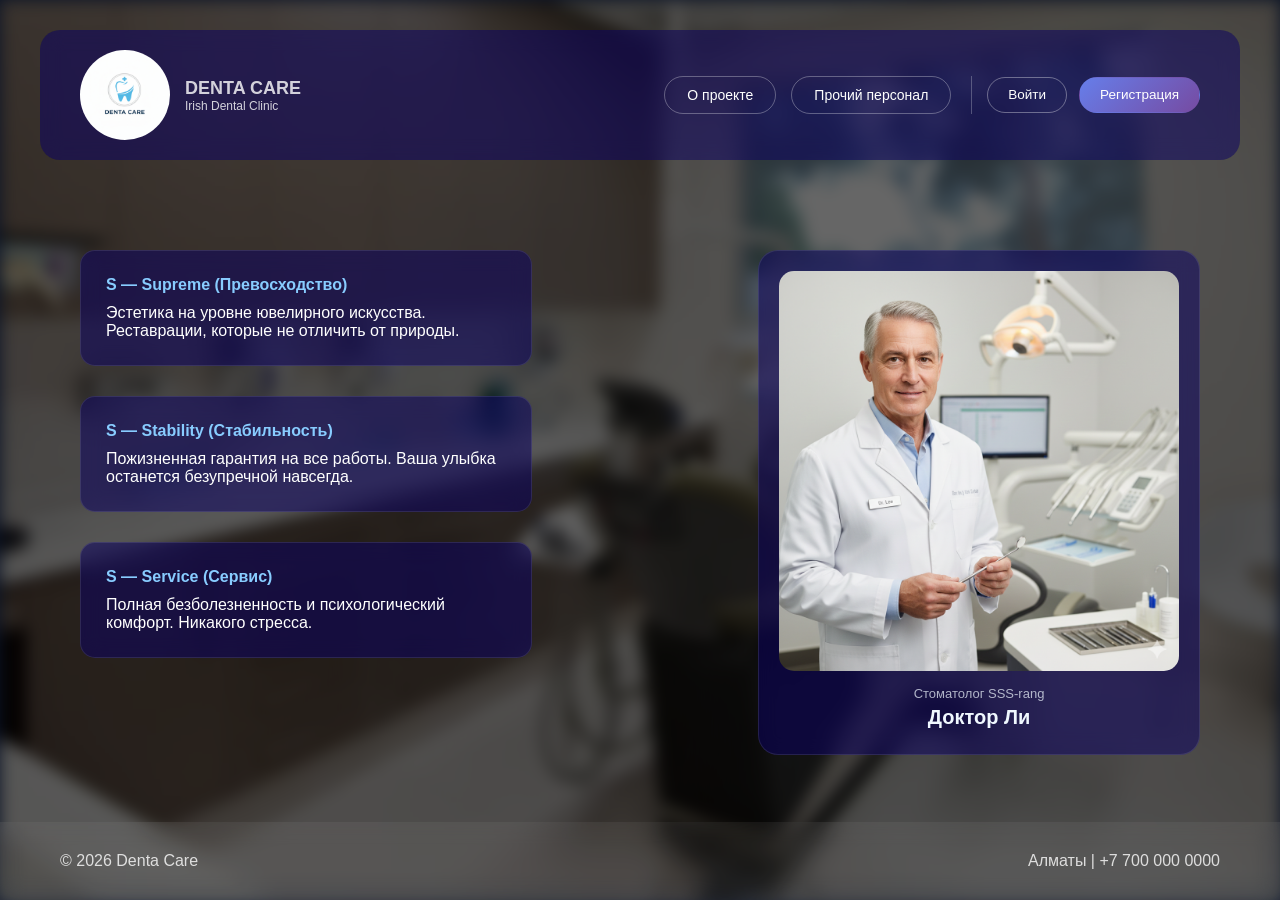
<file: index.html>
<!DOCTYPE html>
<html lang="ru">
<head>
    <meta charset="UTF-8">
    <meta name="viewport" content="width=device-width, initial-scale=1.0">
    <title>Denta Care</title>
    <link rel="stylesheet" href="style.css?v=20260622">
</head>

<body class="home">

<header class="header">
  <div class="header-inner">

    <div class="logo-left">
        <img src="img/logo.png" class="logo-img">
        <div class="nazvanie">
            <p>DENTA CARE</p>
            Irish Dental Clinic
        </div>
    </div>

    <div class="header-buttons" id="header-buttons">
        <a href="about.html" class="about-button">О проекте</a>
        <a href="staff.html" class="section-button">Прочий персонал</a>
    </div>

  </div>
</header>

<main>
  <div class="center-block">

    <div class="left-side">
        <div class="kolonka1">
            <p><b>S — Supreme (Превосходство)</b></p>
            Эстетика на уровне ювелирного искусства. Реставрации, которые не отличить от природы.
        </div>

        <div class="kolonka2">
            <p><b>S — Stability (Стабильность)</b></p>
            Пожизненная гарантия на все работы. Ваша улыбка останется безупречной навсегда.
        </div>

        <div class="kolonka3">
            <p><b>S — Service (Сервис)</b></p>
            Полная безболезненность и психологический комфорт. Никакого стресса.
        </div>
    </div>

    <div class="right-side">
        <a href="doctor.html" class="doctor-card-link">  
            <div class="doctor-card">
                <div class="doctor-inner">
                    <img src="img/hero.png" alt="Доктор">
                </div>
                <div class="doctor-text">
                    <div class="spec">Стоматолог SSS-rang</div>
                    <div class="name">Доктор Ли</div>
                </div>
            </div>
        </a>
    </div>

  </div>
</main>

<footer class="footer">
   <div class="footer-content">
      <p>© 2026 Denta Care</p>
      <p>Алматы | +7 700 000 0000</p>
   </div>
</footer>

<script src="js/auth.js?v=20260622"></script>

</body>
</html>
</file>
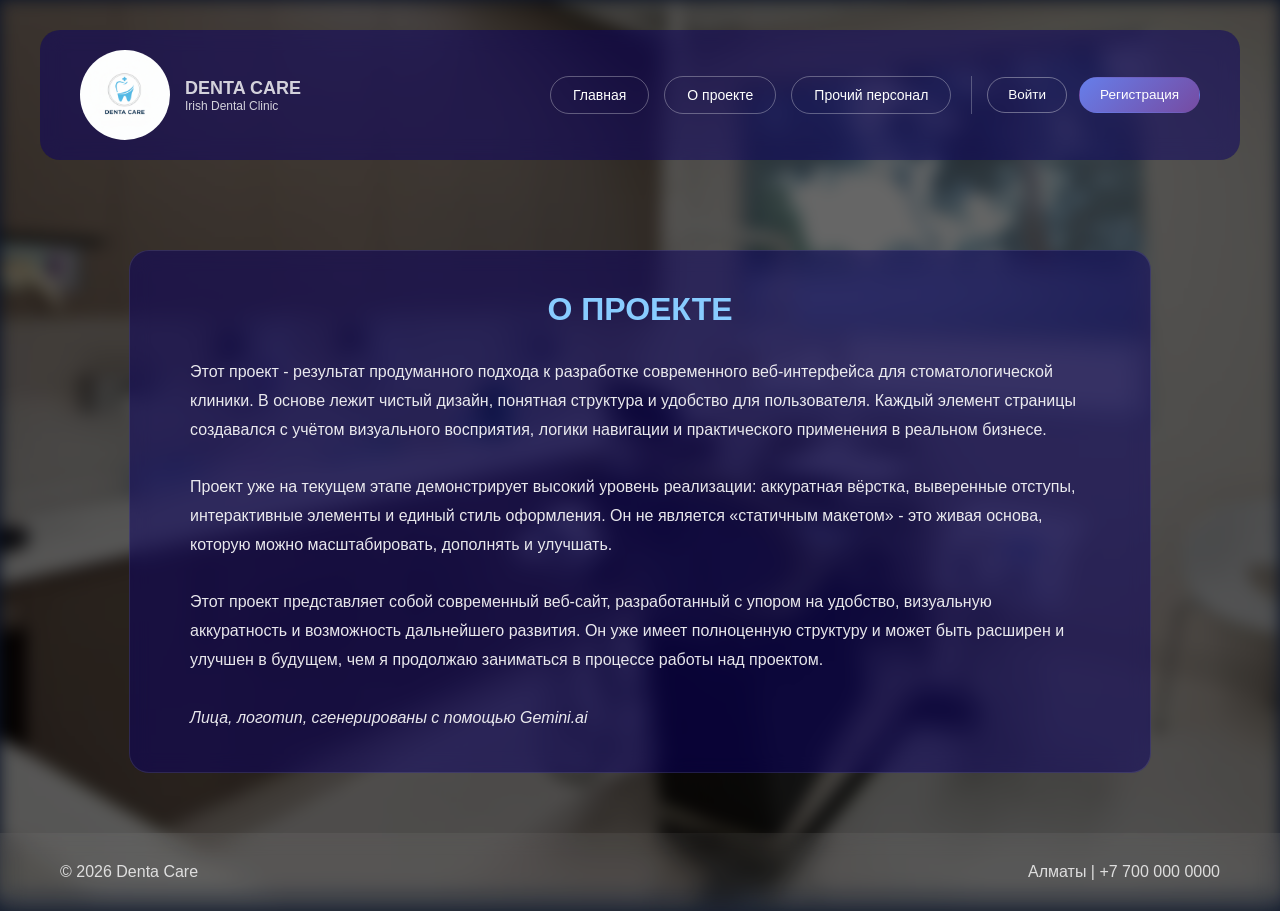
<file: about.html>
<!DOCTYPE html>
<html lang="ru">
<head>
    <meta charset="UTF-8">
    <meta name="viewport" content="width=device-width, initial-scale=1.0">
    <title>О проекте - Denta Care</title>
    <link rel="stylesheet" href="style.css?v=20260622">
</head>
<body>
<header class="header">
  <div class="header-inner">

    <div class="logo-left">
        <img src="img/logo.png" class="logo-img">
        <div class="nazvanie">
            <p>DENTA CARE</p>
            Irish Dental Clinic
        </div>
    </div>

    <div class="header-buttons" id="header-buttons">
        <a href="index.html" class="glavnaya-button">Главная</a>
        <a href="about.html" class="about-button">О проекте</a>
        <a href="staff.html" class="section-button">Прочий персонал</a>
    </div>

  </div>
</header>

<main>
    <div class="about-text">
        <div class="zagolovok"><b>О ПРОЕКТЕ</b></div>
        <div class="daaa">
            Этот проект - результат продуманного подхода к разработке современного веб-интерфейса для стоматологической клиники. В основе лежит чистый дизайн, понятная структура и удобство для пользователя. Каждый элемент страницы создавался с учётом визуального восприятия, логики навигации и практического применения в реальном бизнесе.
            <br><br>
            Проект уже на текущем этапе демонстрирует высокий уровень реализации: аккуратная вёрстка, выверенные отступы, интерактивные элементы и единый стиль оформления. Он не является «статичным макетом» - это живая основа, которую можно масштабировать, дополнять и улучшать.
            <br><br>
            Этот проект представляет собой современный веб-сайт, разработанный с упором на удобство, визуальную аккуратность и возможность дальнейшего развития. Он уже имеет полноценную структуру и может быть расширен и улучшен в будущем, чем я продолжаю заниматься в процессе работы над проектом.
            <br><br>
            <i>Лица, логотип, сгенерированы с помощью Gemini.ai</i>
        </div>
    </div>
</main>

<footer class="footer">
   <div class="footer-content">
      <p>© 2026 Denta Care</p>
      <p>Алматы | +7 700 000 0000</p>
   </div>
</footer>

<script src="js/auth.js?v=20260622"></script>

</body>
</html>
</file>
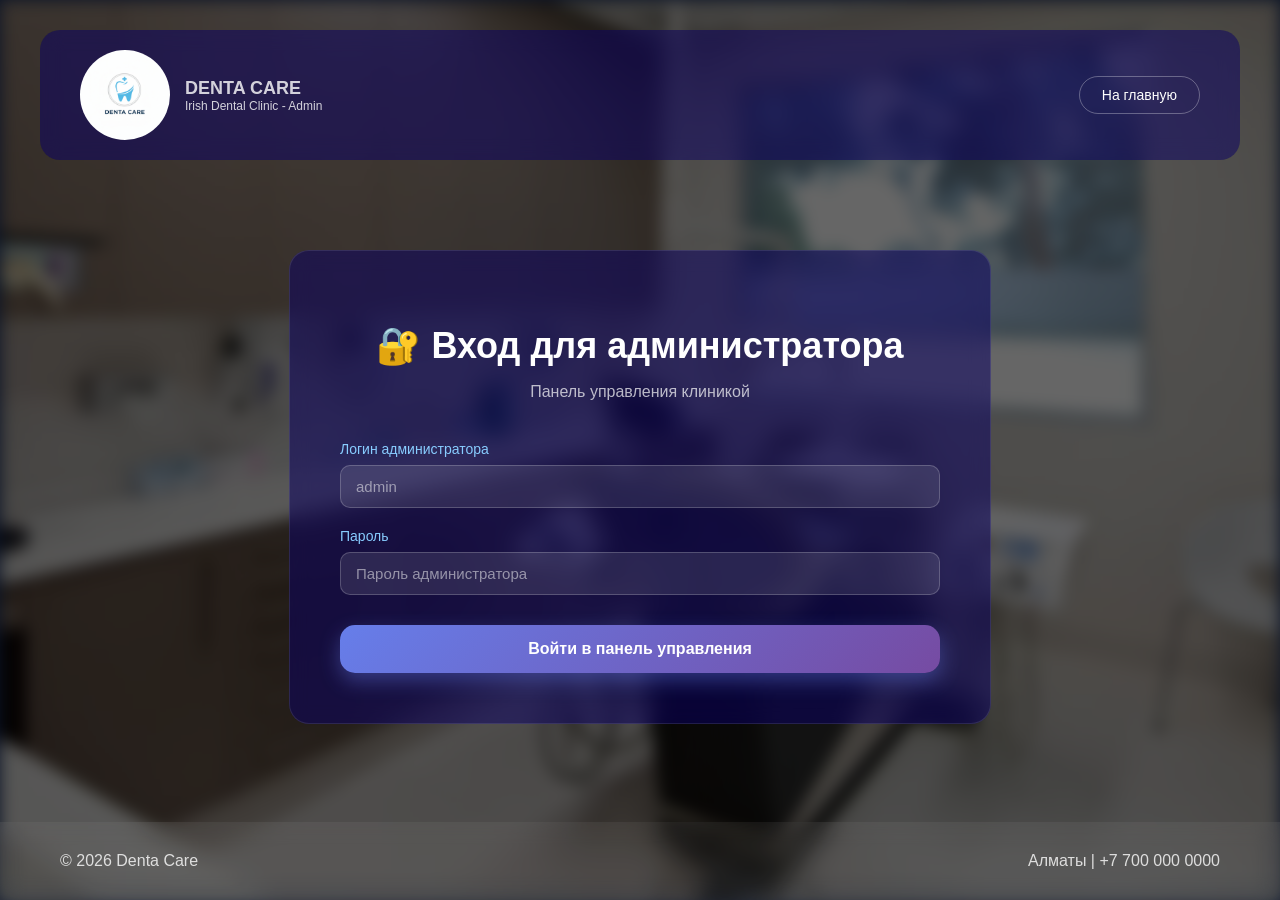
<file: admin-login.html>
<!DOCTYPE html>
<html lang="ru">
<head>
    <meta charset="UTF-8">
    <meta name="viewport" content="width=device-width, initial-scale=1.0">
    <title>Вход для администратора - Denta Care</title>
    <link rel="stylesheet" href="style.css?v=20260622">
</head>
<body>

<header class="header">
  <div class="header-inner">
    <div class="logo-left">
        <img src="img/logo.png" class="logo-img">
        <div class="nazvanie">
            <p>DENTA CARE</p>
            Irish Dental Clinic - Admin
        </div>
    </div>
    <div class="header-buttons">
        <a href="index.html" class="glavnaya-button">На главную</a>
    </div>
  </div>
</header>

<main>
    <div class="registration-container">
        <h1>🔐 Вход для администратора</h1>
        <p class="registration-subtitle">Панель управления клиникой</p>
        
        <form id="adminLoginForm" class="registration-form" onsubmit="handleAdminLogin(event)">
            
            <div class="form-group">
                <label for="login">Логин администратора</label>
                <input type="text" id="login" name="login" required placeholder="admin" autocomplete="username">
            </div>
            
            <div class="form-group">
                <label for="password">Пароль</label>
                <input type="password" id="password" name="password" required placeholder="Пароль администратора">
            </div>
            
            <button type="submit" class="submit-button">Войти в панель управления</button>
            
        </form>
    </div>
</main>

<footer class="footer">
   <div class="footer-content">
      <p>© 2026 Denta Care</p>
      <p>Алматы | +7 700 000 0000</p>
   </div>
</footer>

<script src="js/admin-login.js?v=20260622"></script>

</body>
</html>
</file>
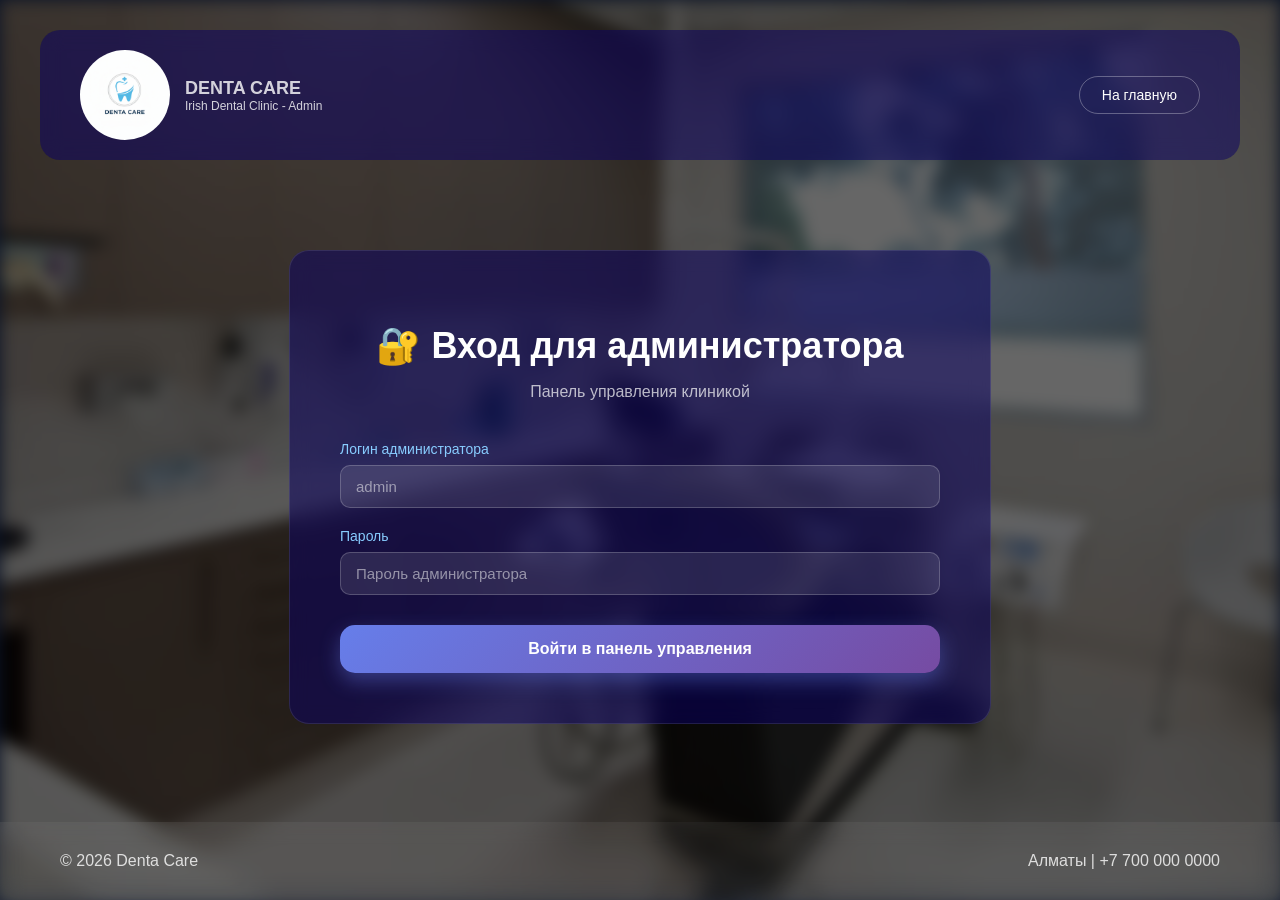
<file: admin-panel.html>
<!DOCTYPE html>
<html lang="ru">
<head>
    <meta charset="UTF-8">
    <meta name="viewport" content="width=device-width, initial-scale=1.0">
    <title>Панель администратора - Denta Care</title>
    <link rel="stylesheet" href="style.css?v=20260622">
</head>
<body>

<header class="header">
  <div class="header-inner">
    <div class="logo-left">
        <img src="img/logo.png" class="logo-img">
        <div class="nazvanie">
            <p>DENTA CARE</p>
            Admin Panel
        </div>
    </div>
    <div class="header-buttons">
        <span id="adminName" class="admin-name-display"></span>
        <a href="index.html" class="about-button" onclick="logout()">Выход</a>
    </div>
  </div>
</header>

<main>
    <div class="admin-container">
        <h1>Панель администратора</h1>
        
        <!-- ТАБЫ -->
        <div class="admin-tabs">
            <button class="tab-button active" onclick="showTab('users')">👥 Пользователи</button>
            <button class="tab-button" onclick="showTab('appointments')">📅 Записи</button>
            <button class="tab-button" onclick="showTab('payments')">💰 Платежи</button>
            <button class="tab-button" onclick="showTab('add-user')">➕ Добавить клиента</button>
        </div>
        
        <!-- ВКЛадка ПОЛЬЗОВАТЕЛИ -->
        <div id="users-tab" class="tab-content active">
            <h2>Зарегистрированные пользователи</h2>
            <div class="table-container">
                <table class="admin-table">
                    <thead>
                        <tr>
                            <th>ID</th>
                            <th>ФИО</th>
                            <th>Email</th>
                            <th>Телефон</th>
                            <th>Дата рождения</th>
                            <th>Дата регистрации</th>
                            <th>Действия</th>
                        </tr>
                    </thead>
                    <tbody id="usersTableBody">
                        <tr><td colspan="7" style="text-align: center;">Загрузка...</td></tr>
                    </tbody>
                </table>
            </div>
        </div>
        
        <!-- ВКЛАДКА ЗАПИСИ -->
        <div id="appointments-tab" class="tab-content">
            <h2>Записи на приём</h2>
            <div class="filter-section">
                <select id="dateFilter" onchange="filterAppointments()">
                    <option value="all">Все даты</option>
                    <option value="today">Сегодня</option>
                    <option value="week">Эта неделя</option>
                    <option value="month">Этот месяц</option>
                </select>
                <select id="statusFilter" onchange="filterAppointments()">
                    <option value="all">Все статусы</option>
                    <option value="pending">В ожидании</option>
                    <option value="confirmed">Подтверждено</option>
                    <option value="completed">Завершено</option>
                    <option value="cancelled">Отменено</option>
                </select>
            </div>
            <div class="table-container">
                <table class="admin-table">
                    <thead>
                        <tr>
                            <th>ID</th>
                            <th>Пациент</th>
                            <th>Телефон</th>
                            <th>Email</th>
                            <th>Доктор</th>
                            <th>Услуга</th>
                            <th>Дата</th>
                            <th>Время</th>
                            <th>Стоимость</th>
                            <th>Статус</th>
                            <th>Действия</th>
                        </tr>
                    </thead>
                    <tbody id="appointmentsTableBody">
                        <tr><td colspan="11" style="text-align: center;">Загрузка...</td></tr>
                    </tbody>
                </table>
            </div>
        </div>
        
        <!-- ВКЛАДКА ПЛАТЕЖИ -->
        <div id="payments-tab" class="tab-content">
            <h2>История платежей</h2>
            <div class="stats-cards">
                <div class="stat-card-admin">
                    <div class="stat-title">Всего платежей</div>
                    <div class="stat-value" id="totalPayments">0</div>
                </div>
                <div class="stat-card-admin">
                    <div class="stat-title">Общая сумма</div>
                    <div class="stat-value" id="totalAmount">0 ₸</div>
                </div>
                <div class="stat-card-admin">
                    <div class="stat-title">Средний чек</div>
                    <div class="stat-value" id="avgAmount">0 ₸</div>
                </div>
            </div>
            <div class="table-container">
                <table class="admin-table">
                    <thead>
                        <tr>
                            <th>ID</th>
                            <th>Пациент</th>
                            <th>Email</th>
                            <th>Услуга</th>
                            <th>Сумма</th>
                            <th>Карта</th>
                            <th>Дата платежа</th>
                            <th>Статус</th>
                        </tr>
                    </thead>
                    <tbody id="paymentsTableBody">
                        <tr><td colspan="8" style="text-align: center;">Загрузка...</td></tr>
                    </tbody>
                </table>
            </div>
        </div>
        
        <!-- ВКЛАДКА ДОБАВЛЕНИЕ КЛИЕНТА -->
        <div id="add-user-tab" class="tab-content">
            <h2>Добавить нового клиента</h2>
            <form id="addUserForm" class="admin-form" onsubmit="addNewUser(event)">
                <div class="form-row">
                    <div class="form-group">
                        <label for="newFullname">ФИО *</label>
                        <input type="text" id="newFullname" required placeholder="Иванов Иван Иванович">
                    </div>
                    <div class="form-group">
                        <label for="newEmail">Email *</label>
                        <input type="email" id="newEmail" required placeholder="client@example.com">
                    </div>
                </div>
                
                <div class="form-row">
                    <div class="form-group">
                        <label for="newPhone">Телефон *</label>
                        <input type="tel" id="newPhone" required placeholder="+7 (___) ___-__-__">
                    </div>
                    <div class="form-group">
                        <label for="newBirthdate">Дата рождения *</label>
                        <input type="date" id="newBirthdate" required>
                    </div>
                </div>
                
                <div class="form-row">
                    <div class="form-group">
                        <label for="newPassword">Пароль *</label>
                        <input type="password" id="newPassword" required minlength="6" placeholder="Минимум 6 символов">
                    </div>
                </div>
                
                <button type="submit" class="submit-button">Добавить клиента</button>
            </form>
        </div>
    </div>
</main>

<footer class="footer">
   <div class="footer-content">
      <p>© 2026 Denta Care</p>
      <p>Алматы | +7 700 000 0000</p>
   </div>
</footer>

<script src="js/admin-panel.js?v=20260622"></script>

</body>
</html>
</file>
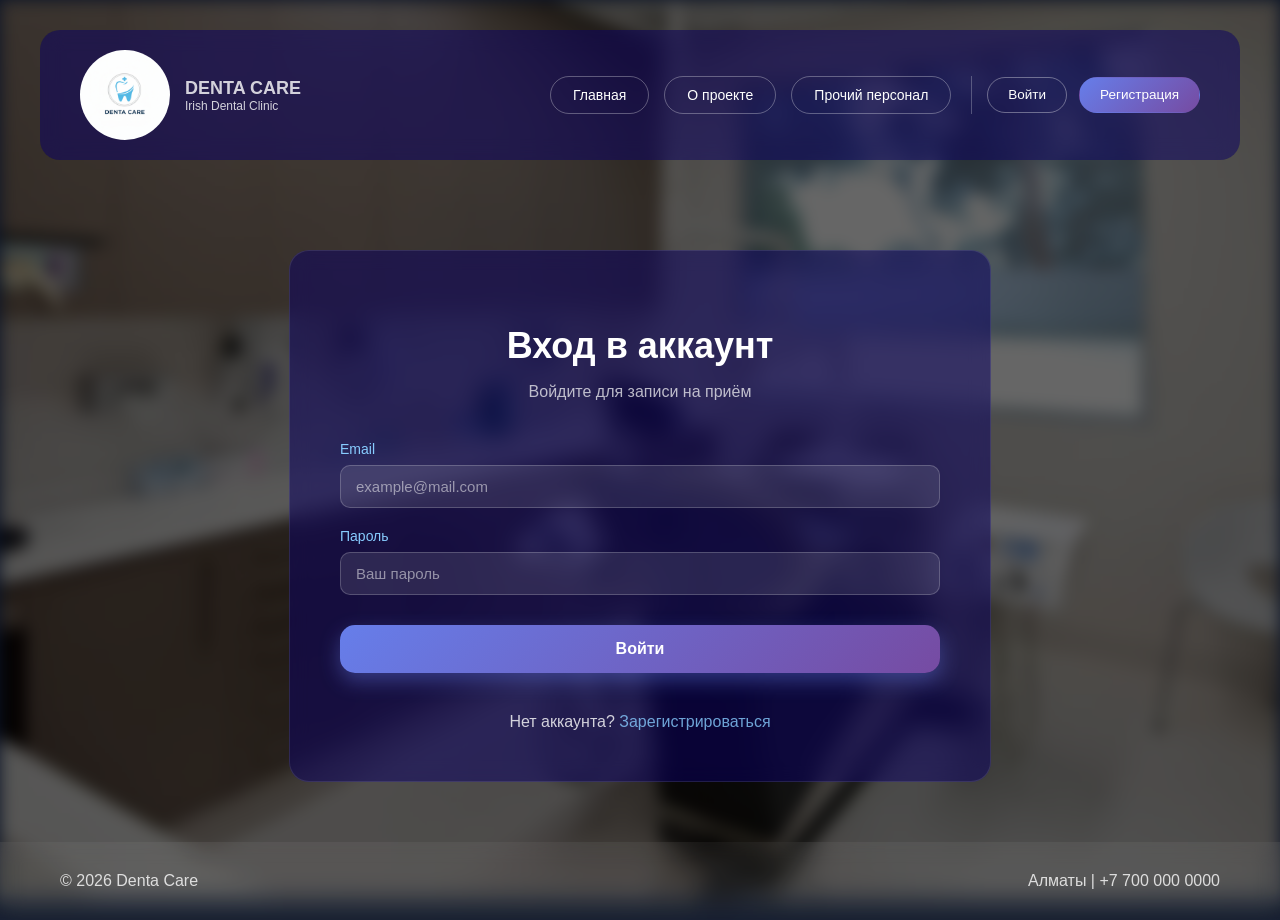
<file: booking.html>
<!DOCTYPE html>
<html lang="ru">
<head>
    <meta charset="UTF-8">
    <meta name="viewport" content="width=device-width, initial-scale=1.0">
    <title>Запись на приём - Denta Care</title>
    <link rel="stylesheet" href="style.css?v=20260622">
</head>
<body>

<header class="header">
  <div class="header-inner">
    <div class="logo-left">
        <img src="img/logo.png" class="logo-img">
        <div class="nazvanie">
            <p>DENTA CARE</p>
            Irish Dental Clinic
        </div>
    </div>
    <div class="header-buttons" id="header-buttons">
        <a href="index.html" class="glavnaya-button">Главная</a>
        <a href="about.html" class="about-button">О проекте</a>
        <a href="staff.html" class="section-button">Прочий персонал</a>
    </div>
  </div>
</header>

<main>
    <div class="booking-container">
        <h1>📅 Запись на приём</h1>
        <p class="booking-subtitle">Выберите доктора, дату и время</p>
        
        <form id="bookingForm" class="booking-form" onsubmit="submitBooking(event)">
            
            <!-- Выбор доктора -->
            <div class="form-group">
                <label for="doctorSelect">Выберите доктора *</label>
                <select id="doctorSelect" name="doctor" required onchange="loadDoctorServices()">
                    <option value="">-- Выберите доктора --</option>
                    <option value="1">Доктор Ли (SSS-ранг) - Эстетическая стоматология</option>
                    <option value="2">Ли Младший - Стоматолог-терапевт</option>
                    <option value="3">Джессика - Стоматолог-ортодонт</option>
                    <option value="4">Доктор Ванс - Хирург-стоматолог</option>
                </select>
            </div>
            
            <!-- Выбор услуги -->
            <div class="form-group">
                <label for="serviceSelect">Выберите услугу *</label>
                <select id="serviceSelect" name="service" required onchange="updateServicePrice()">
                    <option value="">-- Сначала выберите доктора --</option>
                </select>
            </div>
            
            <!-- Стоимость услуги -->
            <div class="form-group">
                <label>Стоимость услуги</label>
                <div class="price-display-booking" id="servicePrice">0 ₸</div>
            </div>
            
            <!-- Дата записи -->
            <div class="form-group">
                <label for="appointmentDate">Дата приёма *</label>
                <input type="date" id="appointmentDate" name="date" required onchange="loadAvailableSlots()">
            </div>
            
            <!-- Время записи -->
            <div class="form-group">
                <label for="timeSelect">Время приёма *</label>
                <select id="timeSelect" name="time" required>
                    <option value="">-- Выберите дату --</option>
                </select>
            </div>
            
            <!-- Примечания -->
            <div class="form-group">
                <label for="notes">Примечания (необязательно)</label>
                <textarea id="notes" name="notes" rows="3" placeholder="Опишите ваши жалобы или особые пожелания"></textarea>
            </div>
            
            <!-- Информация о пациенте -->
            <div class="patient-info">
                <h3>Ваши данные</h3>
                <p><strong>ФИО:</strong> <span id="patientName">Загрузка...</span></p>
                <p><strong>Телефон:</strong> <span id="patientPhone">Загрузка...</span></p>
                <p><strong>Email:</strong> <span id="patientEmail">Загрузка...</span></p>
            </div>
            
            <button type="submit" class="submit-button booking-submit">
                Записаться на приём
            </button>
            
        </form>
    </div>
</main>

<footer class="footer">
   <div class="footer-content">
      <p>© 2026 Denta Care</p>
      <p>Алматы | +7 700 000 0000</p>
   </div>
</footer>

<script src="js/auth.js?v=20260622"></script>
<script src="js/booking-page.js?v=20260622"></script>

</body>
</html>
</file>
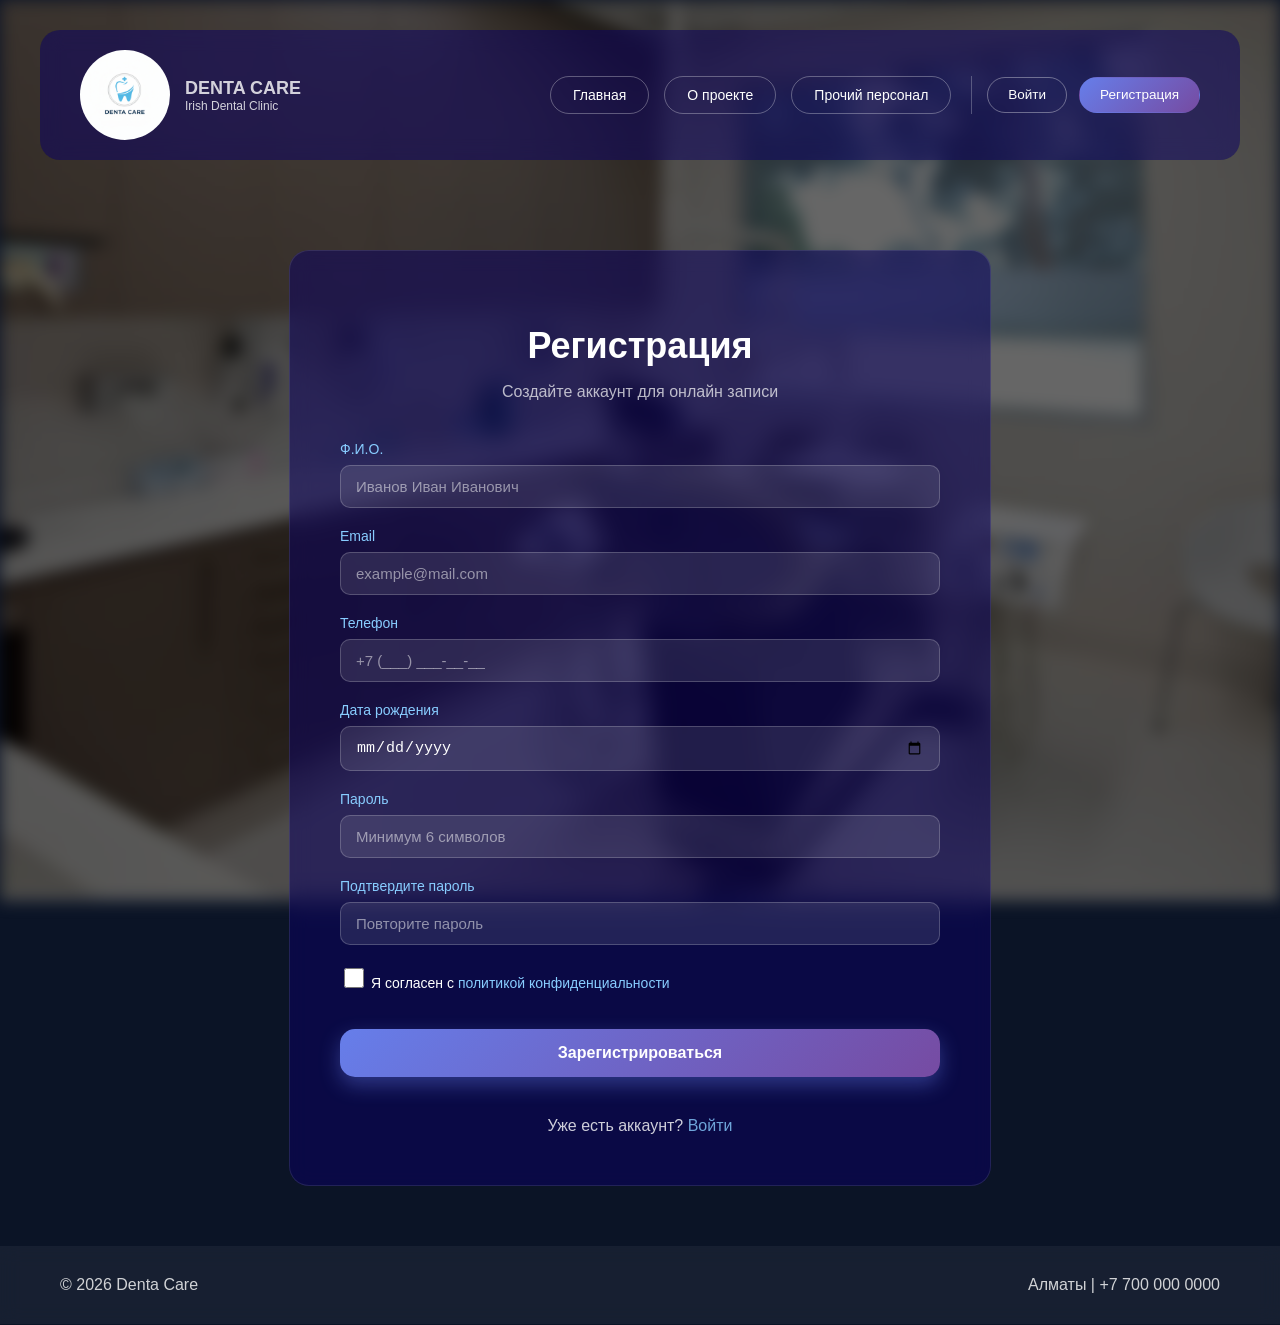
<file: doctor-jessica.html>
<!DOCTYPE html>
<html lang="ru">
<head>
    <meta charset="UTF-8">
    <meta name="viewport" content="width=device-width, initial-scale=1.0">
    <title>Джессика - Denta Care</title>
    <link rel="stylesheet" href="style.css?v=20260622">
</head>
<body>

<header class="header">
  <div class="header-inner">
    <div class="logo-left">
        <img src="img/logo.png" class="logo-img">
        <div class="nazvanie">
            <p>DENTA CARE</p>
            Irish Dental Clinic
        </div>
    </div>
    <div class="header-buttons" id="header-buttons">
        <a href="index.html" class="glavnaya-button">Главная</a>
        <a href="about.html" class="about-button">О проекте</a>
        <a href="staff.html" class="section-button">Прочий персонал</a>
    </div>
  </div>
</header>

<main>
    <div class="doctor-profile">
        <div class="doctor-photo">
            <img src="img/jessica.png" alt="Джессика">
        </div>
        
        <div class="doctor-visitka">
            <h1>Джессика</h1>
            <div class="doctor-rank">Стоматолог-ортодонт</div>
            
            <div class="doctor-info">
                <div class="info-section">
                    <h3>Опыт работы</h3>
                    <p>2 года активной практики в ортодонтии</p>
                </div>
                
                <div class="info-section">
                    <h3>Специализация</h3>
                    <ul>
                        <li>Исправление прикуса брекет-системами</li>
                        <li>Элайнеры (невидимые капы)</li>
                        <li>Детская ортодонтия</li>
                        <li>Съёмные ортодонтические аппараты</li>
                    </ul>
                </div>
                
                <div class="info-section">
                    <h3>Образование</h3>
                    <p>Казахский Национальный Медицинский Университет<br>
                    Специализация по ортодонтии, Dublin Dental School</p>
                </div>
            </div>
            
            <button class="booking-button" onclick="openBookingForm(3)">
                <span class="booking-icon">📅</span>
                Записаться на приём
            </button>
        </div>
    </div>
    
    <!-- ПРАЙС-ЛИСТ -->
    <div class="price-list-section">
        <h2>Прайс-лист услуг</h2>
        
        <div class="price-list">
            <div class="price-item">
                <div class="service-info">
                    <div class="service-name">Консультация ортодонта</div>
                    <div class="service-description">Первичный осмотр, составление плана лечения</div>
                </div>
                <div class="service-price">8,000 ₸</div>
            </div>
            
            <div class="price-item">
                <div class="service-info">
                    <div class="service-name">Металлические брекеты (1 челюсть)</div>
                    <div class="service-description">Установка классической брекет-системы</div>
                </div>
                <div class="service-price">180,000 ₸</div>
            </div>
            
            <div class="price-item">
                <div class="service-info">
                    <div class="service-name">Керамические брекеты (1 челюсть)</div>
                    <div class="service-description">Эстетичная брекет-система под цвет зубов</div>
                </div>
                <div class="service-price">250,000 ₸</div>
            </div>
            
            <div class="price-item">
                <div class="service-info">
                    <div class="service-name">Элайнеры (полный курс)</div>
                    <div class="service-description">Невидимые капы для исправления прикуса, комплект на весь период лечения</div>
                </div>
                <div class="service-price">450,000 ₸</div>
            </div>
            
            <div class="price-item">
                <div class="service-info">
                    <div class="service-name">Коррекция брекет-системы</div>
                    <div class="service-description">Ежемесячное посещение, замена дуг и лигатур</div>
                </div>
                <div class="service-price">15,000 ₸</div>
            </div>
            
            <div class="price-item">
                <div class="service-info">
                    <div class="service-name">Ретейнеры (после снятия брекетов)</div>
                    <div class="service-description">Фиксация результата лечения</div>
                </div>
                <div class="service-price">45,000 ₸</div>
            </div>
        </div>
        
        <button class="payment-button" onclick="goToPayment(3)">
            💳 Перейти к оплате
        </button>
    </div>
</main>

<footer class="footer">
   <div class="footer-content">
      <p>© 2026 Denta Care</p>
      <p>Алматы | +7 700 000 0000</p>
   </div>
</footer>

<script src="js/auth.js?v=20260622"></script>
<script src="js/booking.js?v=20260622"></script>

</body>
</html>
</file>
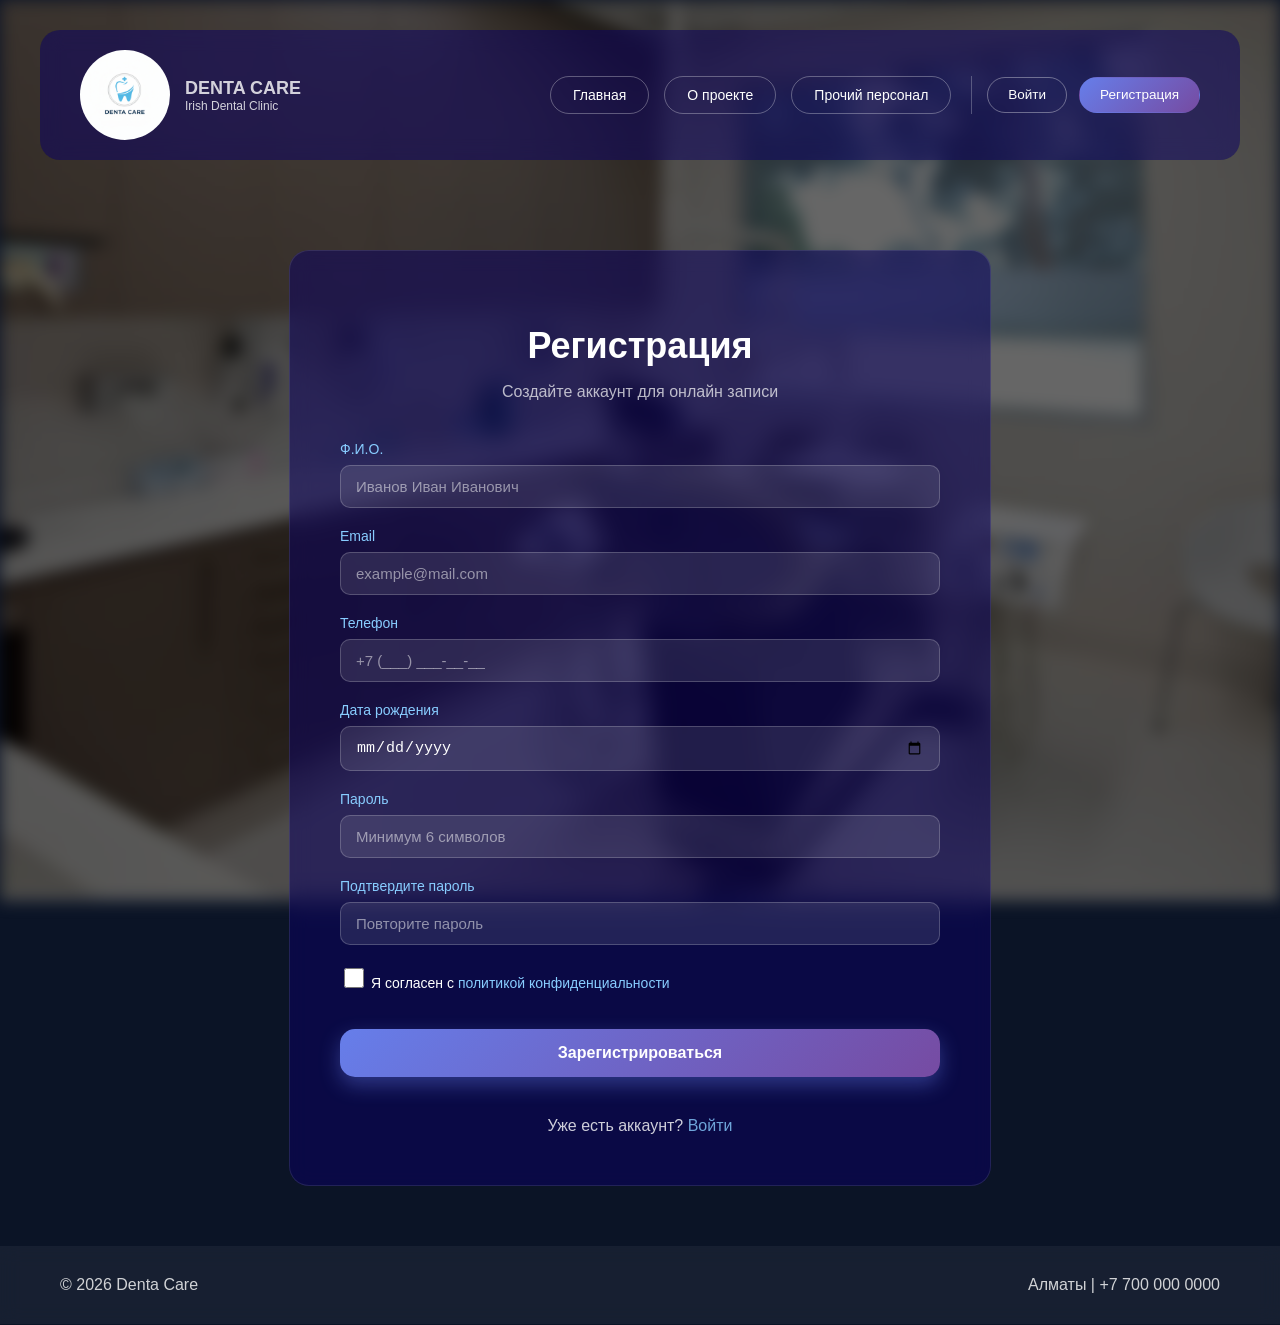
<file: doctor-lee-jr.html>
<!DOCTYPE html>
<html lang="ru">
<head>
    <meta charset="UTF-8">
    <meta name="viewport" content="width=device-width, initial-scale=1.0">
    <title>Ли Младший - Denta Care</title>
    <link rel="stylesheet" href="style.css?v=20260622">
</head>
<body>

<header class="header">
  <div class="header-inner">
    <div class="logo-left">
        <img src="img/logo.png" class="logo-img">
        <div class="nazvanie">
            <p>DENTA CARE</p>
            Irish Dental Clinic
        </div>
    </div>
    <div class="header-buttons" id="header-buttons">
        <a href="index.html" class="glavnaya-button">Главная</a>
        <a href="about.html" class="about-button">О проекте</a>
        <a href="staff.html" class="section-button">Прочий персонал</a>
    </div>
  </div>
</header>

<main>
    <div class="doctor-profile">
        <div class="doctor-photo">
            <img src="img/lee-jr.png" alt="Ли Младший">
        </div>
        
        <div class="doctor-visitka">
            <h1>Ли Младший</h1>
            <div class="doctor-rank">Стоматолог-терапевт</div>
            
            <div class="doctor-info">
                <div class="info-section">
                    <h3>Опыт работы</h3>
                    <p>5 лет специализации в терапевтической стоматологии</p>
                </div>
                
                <div class="info-section">
                    <h3>Специализация</h3>
                    <ul>
                        <li>Лечение кариеса</li>
                        <li>Эндодонтическое лечение (лечение каналов)</li>
                        <li>Профессиональная гигиена полости рта</li>
                        <li>Отбеливание зубов</li>
                    </ul>
                </div>
                
                <div class="info-section">
                    <h3>Образование</h3>
                    <p>Казахский Национальный Медицинский Университет<br>
                    Сертификация по эндодонтии</p>
                </div>
            </div>
            
            <button class="booking-button" onclick="openBookingForm(2)">
                <span class="booking-icon">📅</span>
                Записаться на приём
            </button>
        </div>
    </div>
    
    <!-- ПРАЙС-ЛИСТ -->
    <div class="price-list-section">
        <h2>Прайс-лист услуг</h2>
        
        <div class="price-list">
            <div class="price-item">
                <div class="service-info">
                    <div class="service-name">Лечение кариеса (простой)</div>
                    <div class="service-description">Препарирование, пломбирование композитным материалом</div>
                </div>
                <div class="service-price">15,000 ₸</div>
            </div>
            
            <div class="price-item">
                <div class="service-info">
                    <div class="service-name">Лечение кариеса (средний)</div>
                    <div class="service-description">Более глубокое поражение, требует дополнительной обработки</div>
                </div>
                <div class="service-price">22,000 ₸</div>
            </div>
            
            <div class="price-item">
                <div class="service-info">
                    <div class="service-name">Лечение каналов (1 канал)</div>
                    <div class="service-description">Эндодонтическое лечение, механическая и медикаментозная обработка</div>
                </div>
                <div class="service-price">25,000 ₸</div>
            </div>
            
            <div class="price-item">
                <div class="service-info">
                    <div class="service-name">Профессиональная чистка зубов</div>
                    <div class="service-description">Удаление зубного камня, полировка, фторирование</div>
                </div>
                <div class="service-price">12,000 ₸</div>
            </div>
            
            <div class="price-item">
                <div class="service-info">
                    <div class="service-name">Отбеливание зубов (система ZOOM)</div>
                    <div class="service-description">Клиническое отбеливание последнего поколения</div>
                </div>
                <div class="service-price">80,000 ₸</div>
            </div>
            
            <div class="price-item">
                <div class="service-info">
                    <div class="service-name">Консультация</div>
                    <div class="service-description">Первичный осмотр и диагностика</div>
                </div>
                <div class="service-price">5,000 ₸</div>
            </div>
        </div>
        
        <button class="payment-button" onclick="goToPayment(2)">
            💳 Перейти к оплате
        </button>
    </div>
</main>

<footer class="footer">
   <div class="footer-content">
      <p>© 2026 Denta Care</p>
      <p>Алматы | +7 700 000 0000</p>
   </div>
</footer>

<script src="js/auth.js?v=20260622"></script>
<script src="js/booking.js?v=20260622"></script>

</body>
</html>
</file>
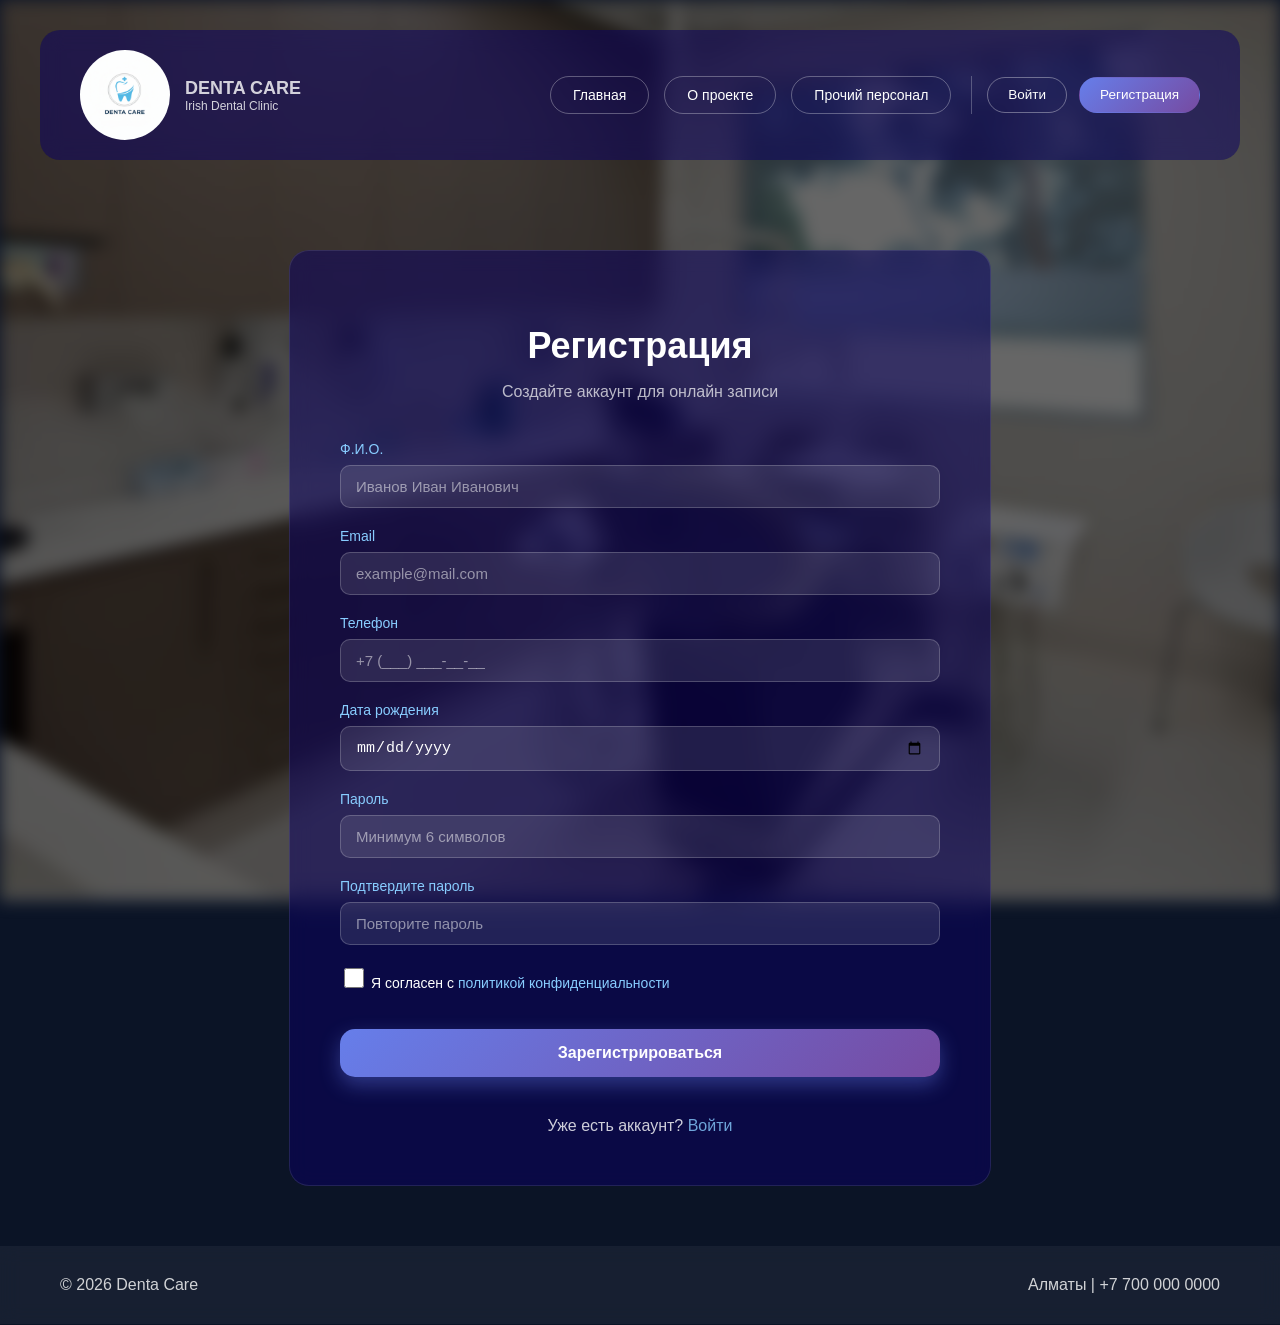
<file: doctor-vance.html>
<!DOCTYPE html>
<html lang="ru">
<head>
    <meta charset="UTF-8">
    <meta name="viewport" content="width=device-width, initial-scale=1.0">
    <title>Доктор Ванс - Denta Care</title>
    <link rel="stylesheet" href="style.css?v=20260622">
</head>
<body>

<header class="header">
  <div class="header-inner">
    <div class="logo-left">
        <img src="img/logo.png" class="logo-img">
        <div class="nazvanie">
            <p>DENTA CARE</p>
            Irish Dental Clinic
        </div>
    </div>
    <div class="header-buttons" id="header-buttons">
        <a href="index.html" class="glavnaya-button">Главная</a>
        <a href="about.html" class="about-button">О проекте</a>
        <a href="staff.html" class="section-button">Прочий персонал</a>
    </div>
  </div>
</header>

<main>
    <div class="doctor-profile">
        <div class="doctor-photo">
            <img src="img/vance.png" alt="Доктор Ванс">
        </div>
        
        <div class="doctor-visitka">
            <h1>Доктор Ванс</h1>
            <div class="doctor-rank">Хирург-стоматолог</div>
            
            <div class="doctor-info">
                <div class="info-section">
                    <h3>Опыт работы</h3>
                    <p>23 года в челюстно-лицевой хирургии и имплантологии</p>
                </div>
                
                <div class="info-section">
                    <h3>Специализация</h3>
                    <ul>
                        <li>Имплантация зубов</li>
                        <li>Удаление зубов любой сложности</li>
                        <li>Костная пластика и синус-лифтинг</li>
                        <li>Челюстно-лицевая хирургия</li>
                    </ul>
                </div>
                
                <div class="info-section">
                    <h3>Образование</h3>
                    <p>Trinity College Dublin, специализация челюстно-лицевая хирургия<br>
                    Сертификат Европейской Ассоциации Имплантологов</p>
                </div>
                
                <div class="info-section">
                    <h3>Достижения</h3>
                    <ul>
                        <li>Более 5000 успешных операций</li>
                        <li>Эксперт в сложных клинических случаях</li>
                        <li>Автор 25 научных публикаций</li>
                    </ul>
                </div>
            </div>
            
            <button class="booking-button" onclick="openBookingForm(4)">
                <span class="booking-icon">📅</span>
                Записаться на приём
            </button>
        </div>
    </div>
    
    <!-- ПРАЙС-ЛИСТ -->
    <div class="price-list-section">
        <h2>Прайс-лист услуг</h2>
        
        <div class="price-list">
            <div class="price-item">
                <div class="service-info">
                    <div class="service-name">Консультация хирурга</div>
                    <div class="service-description">Осмотр, КТ-диагностика, составление плана лечения</div>
                </div>
                <div class="service-price">10,000 ₸</div>
            </div>
            
            <div class="price-item">
                <div class="service-info">
                    <div class="service-name">Удаление зуба (простое)</div>
                    <div class="service-description">Экстракция подвижного зуба</div>
                </div>
                <div class="service-price">8,000 ₸</div>
            </div>
            
            <div class="price-item">
                <div class="service-info">
                    <div class="service-name">Удаление зуба мудрости</div>
                    <div class="service-description">Сложное удаление ретинированного зуба</div>
                </div>
                <div class="service-price">35,000 ₸</div>
            </div>
            
            <div class="price-item">
                <div class="service-info">
                    <div class="service-name">Имплант Premium (Straumann, Nobel)</div>
                    <div class="service-description">Швейцарский/шведский имплант под ключ с коронкой</div>
                </div>
                <div class="service-price">350,000 ₸</div>
            </div>
            
            <div class="price-item">
                <div class="service-info">
                    <div class="service-name">Синус-лифтинг (открытый)</div>
                    <div class="service-description">Костная пластика верхней челюсти</div>
                </div>
                <div class="service-price">180,000 ₸</div>
            </div>
            
            <div class="price-item">
                <div class="service-info">
                    <div class="service-name">Костная пластика (НКР)</div>
                    <div class="service-description">Направленная костная регенерация</div>
                </div>
                <div class="service-price">120,000 ₸</div>
            </div>
            
            <div class="price-item">
                <div class="service-info">
                    <div class="service-name">Резекция верхушки корня</div>
                    <div class="service-description">Микрохирургическая операция для сохранения зуба</div>
                </div>
                <div class="service-price">65,000 ₸</div>
            </div>
        </div>
        
        <button class="payment-button" onclick="goToPayment(4)">
            💳 Перейти к оплате
        </button>
    </div>
</main>

<footer class="footer">
   <div class="footer-content">
      <p>© 2026 Denta Care</p>
      <p>Алматы | +7 700 000 0000</p>
   </div>
</footer>

<script src="js/auth.js?v=20260622"></script>
<script src="js/booking.js?v=20260622"></script>

</body>
</html>
</file>
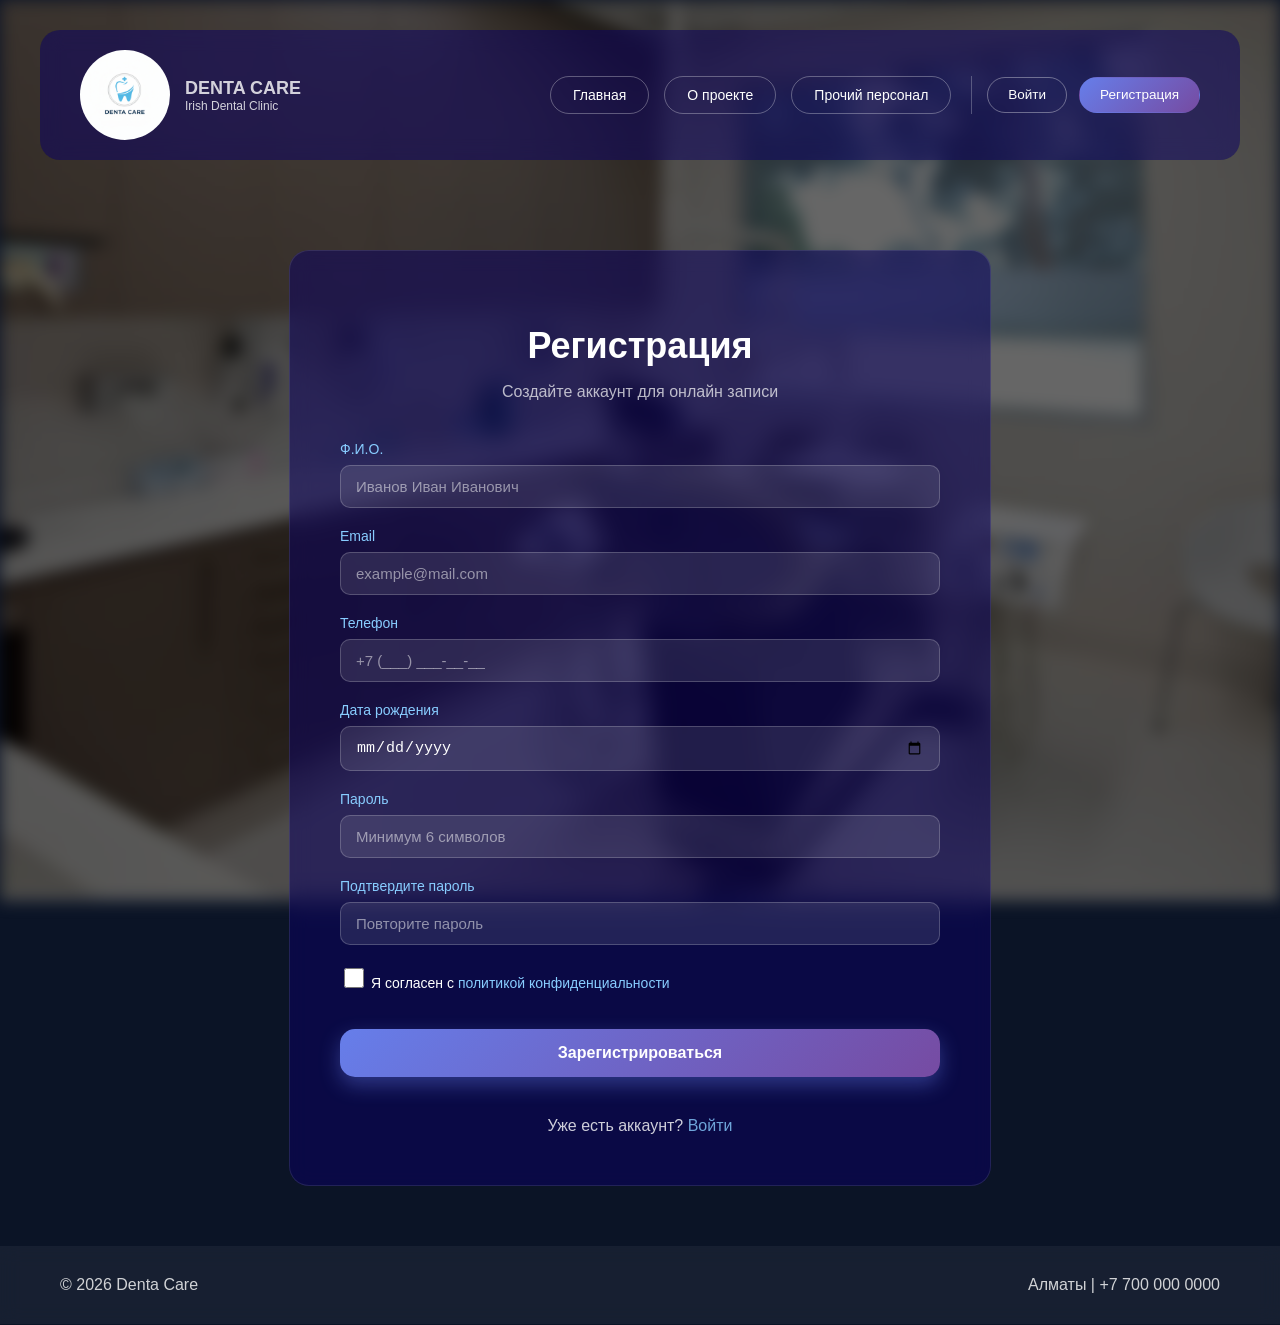
<file: doctor.html>
<!DOCTYPE html>
<html lang="ru">
<head>
    <meta charset="UTF-8">
    <meta name="viewport" content="width=device-width, initial-scale=1.0">
    <title>Доктор Ли - Denta Care</title>
    <link rel="stylesheet" href="style.css?v=20260622">
</head>
<body>

<header class="header">
  <div class="header-inner">
    <div class="logo-left">
        <img src="img/logo.png" class="logo-img">
        <div class="nazvanie">
            <p>DENTA CARE</p>
            Irish Dental Clinic
        </div>
    </div>
    <div class="header-buttons" id="header-buttons">
        <a href="index.html" class="glavnaya-button">Главная</a>
        <a href="about.html" class="about-button">О проекте</a>
        <a href="staff.html" class="section-button">Прочий персонал</a>
    </div>
  </div>
</header>

<main>
    <div class="doctor-profile">
        <div class="doctor-photo">
            <img src="img/dr-lee.png" alt="Доктор Ли">
        </div>
        
        <div class="doctor-visitka">
            <h1>Доктор Ли</h1>
            <div class="doctor-rank">Стоматолог SSS-ранга</div>
            
            <div class="doctor-info">
                <div class="info-section">
                    <h3>Опыт работы</h3>
                    <p>Более 15 лет в области эстетической стоматологии</p>
                </div>
                
                <div class="info-section">
                    <h3>Специализация</h3>
                    <ul>
                        <li>Эстетическая реставрация зубов</li>
                        <li>Виниры и люминиры премиум-класса</li>
                        <li>Имплантация зубов</li>
                        <li>Художественная реставрация улыбки</li>
                    </ul>
                </div>
                
                <div class="info-section">
                    <h3>Образование</h3>
                    <p>Trinity College Dublin, Стоматологический факультет<br>
                    Сертификат специалиста Американской Академии Косметической Стоматологии</p>
                </div>
                
                <div class="info-section">
                    <h3>Достижения</h3>
                    <ul>
                        <li>Победитель конкурса "Лучший стоматолог года" 2024</li>
                        <li>Автор 12 научных публикаций</li>
                        <li>Более 2000 успешных имплантаций</li>
                    </ul>
                </div>
            </div>
            
            <button class="booking-button" onclick="openBookingForm(1)">
                <span class="booking-icon">📅</span>
                Записаться на приём
            </button>
        </div>
    </div>
    
    <!-- ПРАЙС-ЛИСТ -->
    <div class="price-list-section">
        <h2>Прайс-лист услуг</h2>
        
        <div class="price-list">
            <div class="price-item">
                <div class="service-info">
                    <div class="service-name">Консультация</div>
                    <div class="service-description">Первичный осмотр, диагностика, составление плана лечения</div>
                </div>
                <div class="service-price">10,000 ₸</div>
            </div>
            
            <div class="price-item">
                <div class="service-info">
                    <div class="service-name">Виниры E-max (1 зуб)</div>
                    <div class="service-description">Керамические виниры премиум-класса, изготовление и установка</div>
                </div>
                <div class="service-price">120,000 ₸</div>
            </div>
            
            <div class="price-item">
                <div class="service-info">
                    <div class="service-name">Люминиры (1 зуб)</div>
                    <div class="service-description">Ультратонкие керамические накладки без обточки</div>
                </div>
                <div class="service-price">150,000 ₸</div>
            </div>
            
            <div class="price-item">
                <div class="service-info">
                    <div class="service-name">Художественная реставрация зуба</div>
                    <div class="service-description">Восстановление формы и цвета композитными материалами</div>
                </div>
                <div class="service-price">35,000 ₸</div>
            </div>
            
            <div class="price-item">
                <div class="service-info">
                    <div class="service-name">Hollywood Smile (полная реставрация)</div>
                    <div class="service-description">Комплексная реставрация улыбки с винирами на 20 зубов</div>
                </div>
                <div class="service-price">2,200,000 ₸</div>
            </div>
            
            <div class="price-item">
                <div class="service-info">
                    <div class="service-name">Имплантация премиум (Nobel Biocare)</div>
                    <div class="service-description">Шведский имплант с коронкой из диоксида циркония</div>
                </div>
                <div class="service-price">400,000 ₸</div>
            </div>
            
            <div class="price-item">
                <div class="service-info">
                    <div class="service-name">Эстетическая коррекция десны</div>
                    <div class="service-description">Контурирование десны лазером для идеальной улыбки</div>
                </div>
                <div class="service-price">80,000 ₸</div>
            </div>
        </div>
        
        <button class="payment-button" onclick="goToPayment(1)">
            💳 Перейти к оплате
        </button>
    </div>
</main>

<footer class="footer">
   <div class="footer-content">
      <p>© 2026 Denta Care</p>
      <p>Алматы | +7 700 000 0000</p>
   </div>
</footer>

<script src="js/auth.js?v=20260622"></script>
<script src="js/booking.js?v=20260622"></script>

</body>
</html>
</file>
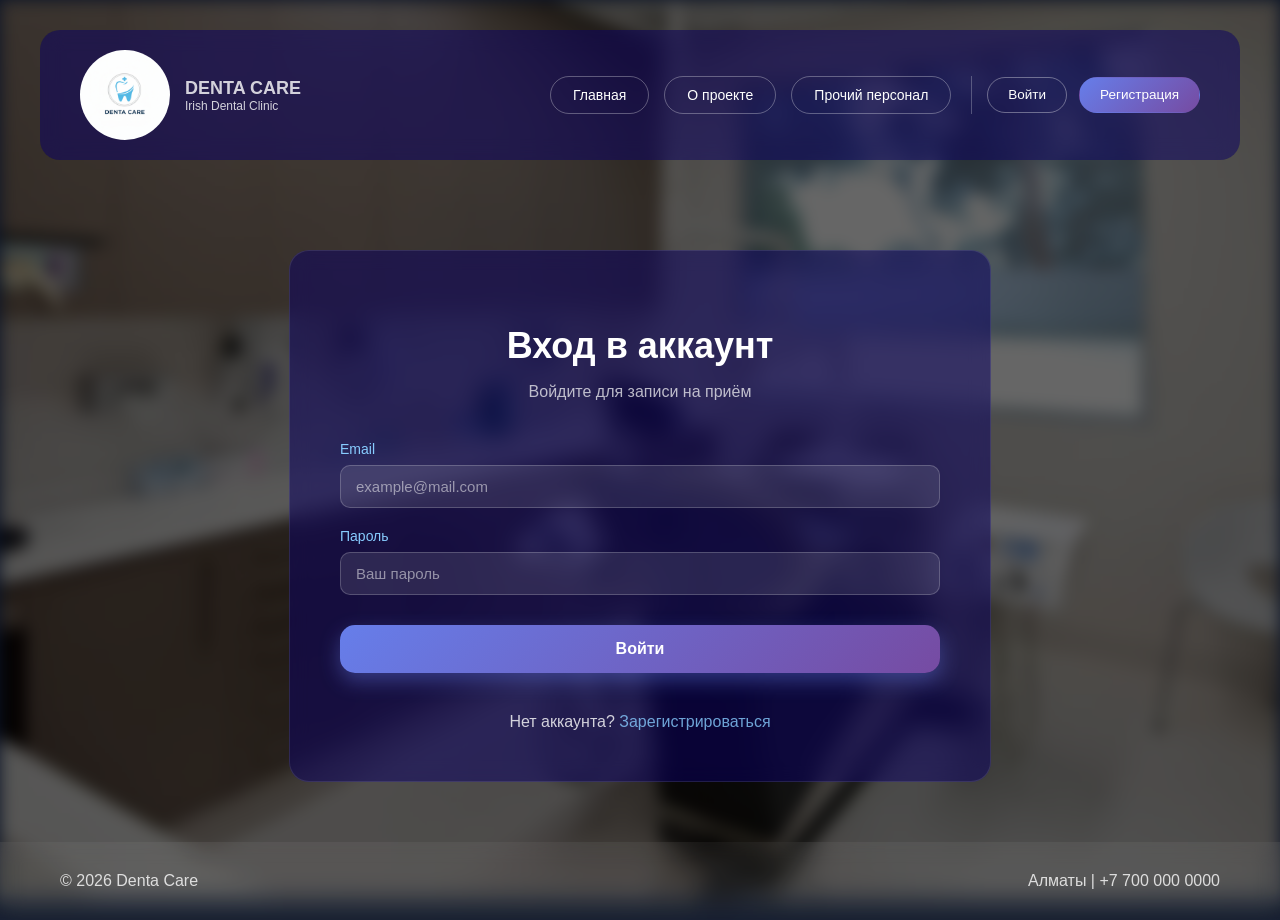
<file: login.html>
<!DOCTYPE html>
<html lang="ru">
<head>
    <meta charset="UTF-8">
    <meta name="viewport" content="width=device-width, initial-scale=1.0">
    <title>Вход - Denta Care</title>
    <link rel="stylesheet" href="style.css?v=20260622">
</head>
<body>

<header class="header">
  <div class="header-inner">

    <div class="logo-left">
        <img src="img/logo.png" class="logo-img">
        <div class="nazvanie">
            <p>DENTA CARE</p>
            Irish Dental Clinic
        </div>
    </div>

    <div class="header-buttons" id="header-buttons">
        <a href="index.html" class="glavnaya-button">Главная</a>
        <a href="about.html" class="about-button">О проекте</a>
        <a href="staff.html" class="section-button">Прочий персонал</a>
    </div>

  </div>
</header>

<main>
    <div class="registration-container">
        <h1>Вход в аккаунт</h1>
        <p class="registration-subtitle">Войдите для записи на приём</p>
        
        <form id="loginForm" class="registration-form" onsubmit="handleLogin(event)">
            
            <div class="form-group">
                <label for="email">Email</label>
                <input type="email" id="email" name="email" required placeholder="example@mail.com">
            </div>
            
            <div class="form-group">
                <label for="password">Пароль</label>
                <input type="password" id="password" name="password" required placeholder="Ваш пароль">
            </div>
            
            <button type="submit" class="submit-button">Войти</button>
            
            <div class="form-footer">
                Нет аккаунта? <a href="registration.html" class="link">Зарегистрироваться</a>
            </div>
        </form>
    </div>
</main>

<footer class="footer">
   <div class="footer-content">
      <p>© 2026 Denta Care</p>
      <p>Алматы | +7 700 000 0000</p>
   </div>
</footer>

<script src="js/auth.js?v=20260622"></script>
<script src="js/login.js?v=20260622"></script>

</body>
</html>
</file>
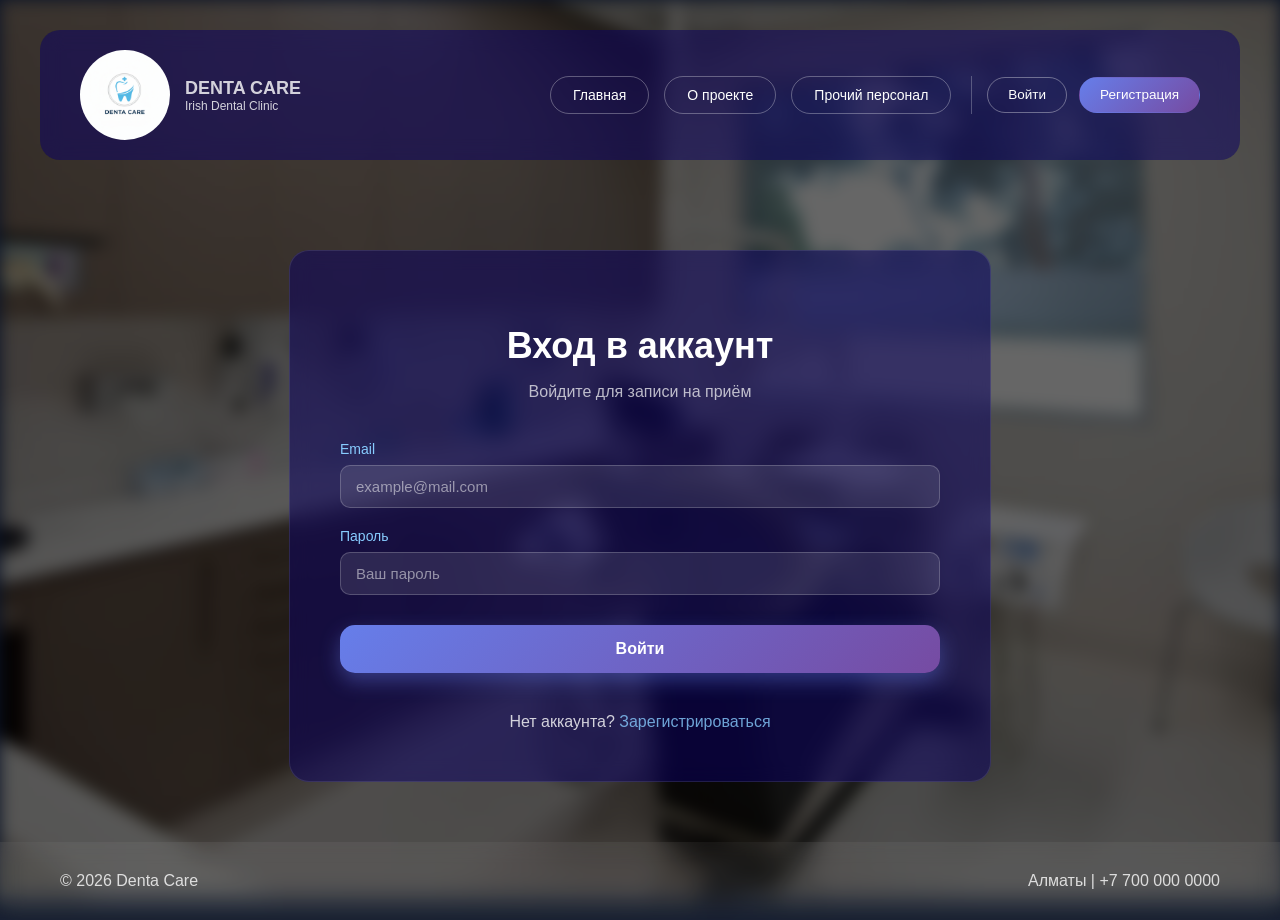
<file: payment.html>
<!DOCTYPE html>
<html lang="ru">
<head>
    <meta charset="UTF-8">
    <meta name="viewport" content="width=device-width, initial-scale=1.0">
    <title>Оплата - Denta Care</title>
    <link rel="stylesheet" href="style.css?v=20260622">
</head>
<body>

<header class="header">
  <div class="header-inner">
    <div class="logo-left">
        <img src="img/logo.png" class="logo-img">
        <div class="nazvanie">
            <p>DENTA CARE</p>
            Irish Dental Clinic
        </div>
    </div>
    <div class="header-buttons" id="header-buttons">
        <a href="index.html" class="glavnaya-button">Главная</a>
        <a href="about.html" class="about-button">О проекте</a>
        <a href="staff.html" class="section-button">Прочий персонал</a>
    </div>
  </div>
</header>

<main>
    <div class="payment-container">
        <h1>Оплата услуг</h1>
        <p class="payment-subtitle">Выберите услугу и оплатите онлайн</p>
        
        <div class="payment-info-card">
            <div class="doctor-info-payment" id="doctorInfo">
                <h3>Доктор: <span id="doctorName">Загрузка...</span></h3>
            </div>
        </div>
        
        <form id="paymentForm" class="payment-form" onsubmit="handlePayment(event)">
            
            <div class="form-group">
                <label for="service">Выберите услугу</label>
                <select id="service" name="service" required onchange="updatePrice()">
                    <option value="">-- Выберите услугу --</option>
                </select>
            </div>
            
            <div class="form-group">
                <label>Стоимость</label>
                <div class="price-display" id="priceDisplay">0 ₸</div>
            </div>
            
            <div class="form-group">
                <label for="patientName">Ф.И.О. пациента</label>
                <input type="text" id="patientName" name="patientName" required placeholder="Иванов Иван Иванович">
            </div>
            
            <div class="form-group">
                <label for="email">Email для чека</label>
                <input type="email" id="email" name="email" required placeholder="example@mail.com">
            </div>
            
            <div class="form-group">
                <label for="phone">Телефон</label>
                <input type="tel" id="phone" name="phone" required placeholder="+7 (___) ___-__-__">
            </div>
            
            <h3 class="payment-section-title">💳 Данные карты</h3>
            
            <div class="card-info-box">
                <p class="info-text">Для демонстрации: вы можете использовать любые данные</p>
                
                <div class="form-group">
                    <label for="cardNumber">Номер карты</label>
                    <input type="text" id="cardNumber" name="cardNumber" required placeholder="0000 0000 0000 0000" maxlength="19" oninput="formatCardNumber(this)">
                </div>
                
                <div class="card-details-row">
                    <div class="form-group">
                        <label for="expiry">Срок действия</label>
                        <input type="text" id="expiry" name="expiry" required placeholder="MM/YY" maxlength="5" oninput="formatExpiry(this)">
                    </div>
                    
                    <div class="form-group">
                        <label for="cvv">CVV</label>
                        <input type="text" id="cvv" name="cvv" required placeholder="123" maxlength="3" pattern="\d{3}">
                    </div>
                </div>
                
                <div class="form-group">
                    <label for="cardHolder">Имя на карте</label>
                    <input type="text" id="cardHolder" name="cardHolder" required placeholder="IVAN IVANOV">
                </div>
            </div>
            
            <div class="payment-summary">
                <div class="summary-row">
                    <span>Услуга:</span>
                    <span id="summaryService">Не выбрана</span>
                </div>
                <div class="summary-row total">
                    <span>Итого к оплате:</span>
                    <span id="summaryPrice">0 ₸</span>
                </div>
            </div>
            
            <button type="submit" class="submit-button payment-submit">
                💳 Оплатить
            </button>
            
        </form>
        
        <div class="payment-security">
            <p>🔒 Безопасная оплата. Все данные защищены SSL-шифрованием</p>
        </div>
    </div>
</main>

<footer class="footer">
   <div class="footer-content">
      <p>© 2026 Denta Care</p>
      <p>Алматы | +7 700 000 0000</p>
   </div>
</footer>

<script src="js/auth.js?v=20260622"></script>
<script src="js/payment.js?v=20260622"></script>

</body>
</html>
</file>
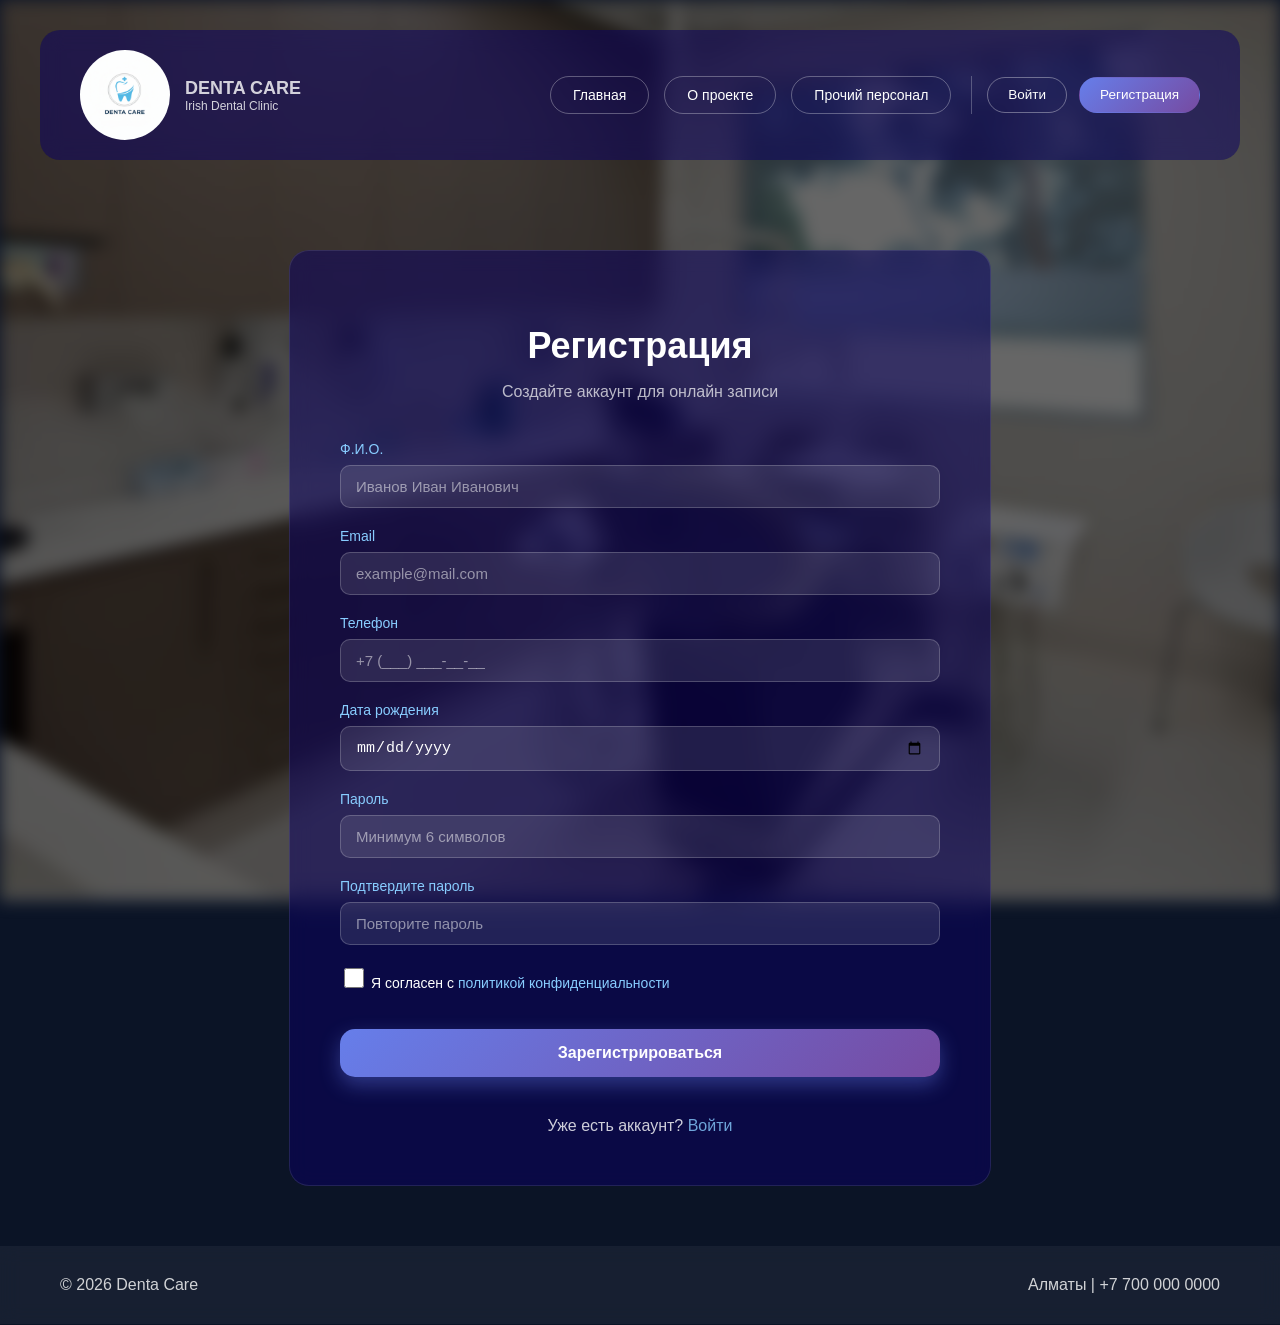
<file: registration.html>
<!DOCTYPE html>
<html lang="ru">
<head>
    <meta charset="UTF-8">
    <meta name="viewport" content="width=device-width, initial-scale=1.0">
    <title>Регистрация - Denta Care</title>
    <link rel="stylesheet" href="style.css?v=20260622">
</head>
<body>

<header class="header">
  <div class="header-inner">

    <div class="logo-left">
        <img src="img/logo.png" class="logo-img">
        <div class="nazvanie">
            <p>DENTA CARE</p>
            Irish Dental Clinic
        </div>
    </div>

    <div class="header-buttons" id="header-buttons">
        <a href="index.html" class="glavnaya-button">Главная</a>
        <a href="about.html" class="about-button">О проекте</a>
        <a href="staff.html" class="section-button">Прочий персонал</a>
    </div>

  </div>
</header>

<main>
    <div class="registration-container">
        <h1>Регистрация</h1>
        <p class="registration-subtitle">Создайте аккаунт для онлайн записи</p>
        
        <form id="registrationForm" class="registration-form" onsubmit="handleRegistration(event)">
            
            <div class="form-group">
                <label for="fullname">Ф.И.О.</label>
                <input type="text" id="fullname" name="fullname" required placeholder="Иванов Иван Иванович">
            </div>
            
            <div class="form-group">
                <label for="email">Email</label>
                <input type="email" id="email" name="email" required placeholder="example@mail.com">
            </div>
            
            <div class="form-group">
                <label for="phone">Телефон</label>
                <input type="tel" id="phone" name="phone" required placeholder="+7 (___) ___-__-__" pattern="\+7\s?\(?\d{3}\)?\s?\d{3}-?\d{2}-?\d{2}">
            </div>
            
            <div class="form-group">
                <label for="birthdate">Дата рождения</label>
                <input type="date" id="birthdate" name="birthdate" required>
            </div>
            
            <div class="form-group">
                <label for="password">Пароль</label>
                <input type="password" id="password" name="password" required minlength="6" placeholder="Минимум 6 символов">
            </div>
            
            <div class="form-group">
                <label for="confirm_password">Подтвердите пароль</label>
                <input type="password" id="confirm_password" name="confirm_password" required minlength="6" placeholder="Повторите пароль">
            </div>
            
            <div class="form-group checkbox-group">
                <label>
                    <input type="checkbox" required>
                    Я согласен с <a href="#" class="link">политикой конфиденциальности</a>
                </label>
            </div>
            
            <button type="submit" class="submit-button">Зарегистрироваться</button>
            
            <div class="form-footer">
                Уже есть аккаунт? <a href="login.html" class="link">Войти</a>
            </div>
        </form>
    </div>
</main>

<footer class="footer">
   <div class="footer-content">
      <p>© 2026 Denta Care</p>
      <p>Алматы | +7 700 000 0000</p>
   </div>
</footer>

<script src="js/auth.js?v=20260622"></script>
<script src="js/registration.js?v=20260622"></script>

</body>
</html>
</file>
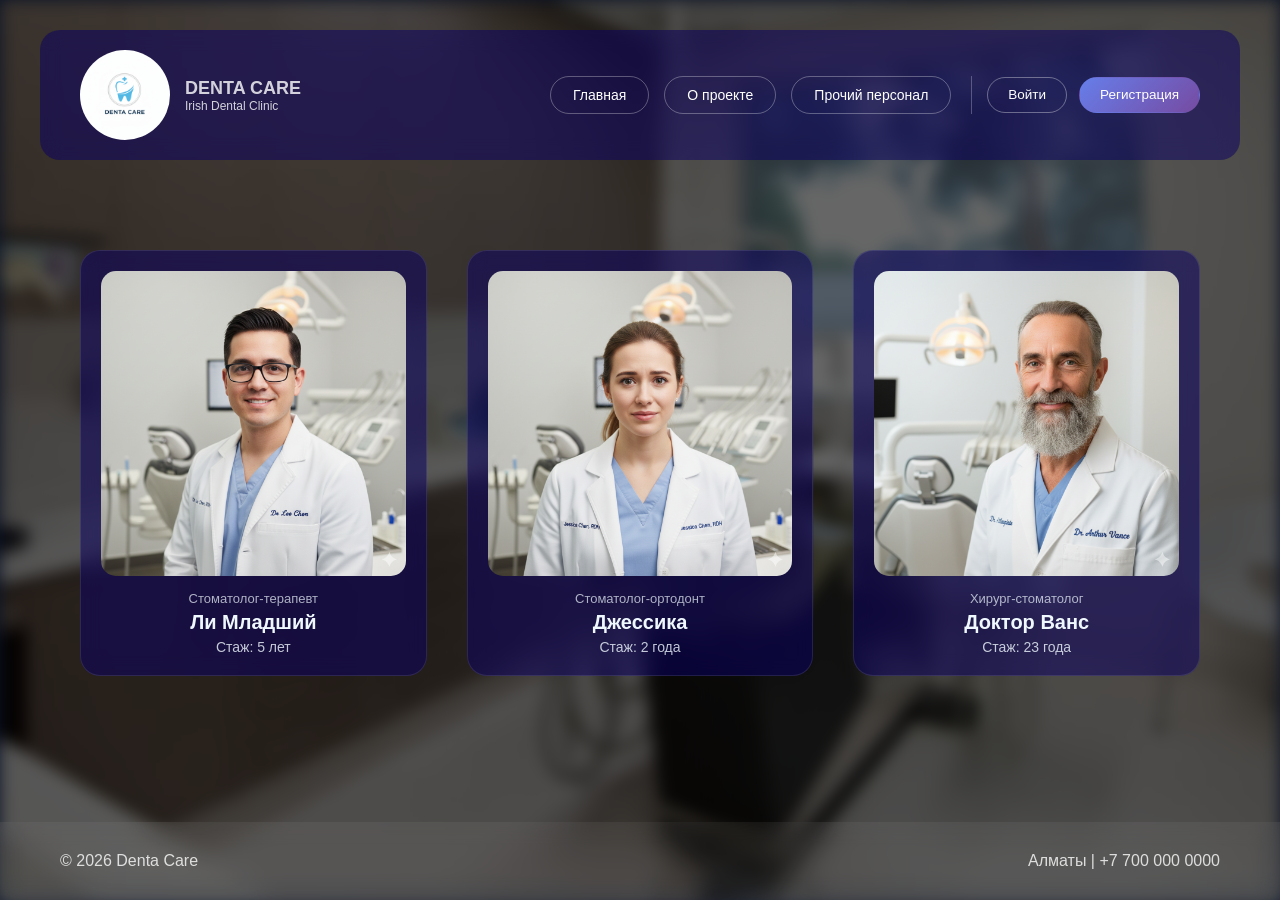
<file: staff.html>
<!DOCTYPE html>
<html lang="ru">
<head>
    <meta charset="UTF-8">
    <meta name="viewport" content="width=device-width, initial-scale=1.0">
    <title>Прочий персонал - Denta Care</title>
    <link rel="stylesheet" href="style.css?v=20260622">
</head>
<body>

<header class="header">
  <div class="header-inner">

    <div class="logo-left">
        <img src="img/logo.png" class="logo-img">
        <div class="nazvanie">
            <p>DENTA CARE</p>
            Irish Dental Clinic
        </div>
    </div>

    <div class="header-buttons" id="header-buttons">
        <a href="index.html" class="glavnaya-button">Главная</a>
        <a href="about.html" class="about-button">О проекте</a>
        <a href="staff.html" class="section-button">Прочий персонал</a>
    </div>

  </div>
</header>

<main>
    <div class="staff-grid">
        <a href="doctor-lee-jr.html" class="doctor-card-link">
            <div class="doctor-card">
                <div class="doctor-inner">
                    <img src="img/lee-jr.png" alt="Ли Младший">
                </div>
                <div class="doctor-text">
                    <div class="spec">Стоматолог-терапевт</div>
                    <div class="name">Ли Младший</div>
                    <div class="experience">Стаж: 5 лет</div>
                </div>
            </div>
        </a>

        <a href="doctor-jessica.html" class="doctor-card-link">
            <div class="doctor-card">
                <div class="doctor-inner">
                    <img src="img/jessica.png" alt="Джессика">
                </div>
                <div class="doctor-text">
                    <div class="spec">Стоматолог-ортодонт</div>
                    <div class="name">Джессика</div>
                    <div class="experience">Стаж: 2 года</div>
                </div>
            </div>
        </a>

        <a href="doctor-vance.html" class="doctor-card-link">
            <div class="doctor-card">
                <div class="doctor-inner">
                    <img src="img/vance.png" alt="Доктор Ванс">
                </div>
                <div class="doctor-text">
                    <div class="spec">Хирург-стоматолог</div>
                    <div class="name">Доктор Ванс</div>
                    <div class="experience">Стаж: 23 года</div>
                </div>
            </div>
        </a>
    </div>
</main>

<footer class="footer">
   <div class="footer-content">
      <p>© 2026 Denta Care</p>
      <p>Алматы | +7 700 000 0000</p>
   </div>
</footer>

<script src="js/auth.js?v=20260622"></script>

</body>
</html>
</file>
<file: style.css>
html, body {
    margin: 0;
    padding: 0;
    font-family: 'Segoe UI', Tahoma, Geneva, Verdana, sans-serif;
    height: 100%;
}

body {
    display: flex;
    flex-direction: column;
    background: #0b1426;
    color: white;
    min-height: 100vh;
}

body::before {
    content: "";
    position: fixed;
    inset: 0;
    background: 
        linear-gradient(rgba(0,0,0,0.6), rgba(0,0,0,0.6)),
        url('img/background.jpg');
    background-size: cover;
    background-position: center;
    filter: blur(8px);
    z-index: -1;
}

main {
    flex: 1;
}

/* ============ HEADER ============ */

.header {
    background: rgba(10, 0, 99, 0.514);
    backdrop-filter: blur(10px);
    border-radius: 20px;
    padding: 20px 40px;
    margin: 30px 40px;
}

.header-inner {
    display: flex;
    justify-content: space-between;
    align-items: center;
}

.logo-left {
    display: flex;
    align-items: center;
    gap: 15px;
}

.logo-img {
    width: 90px;
    height: 90px;
    border-radius: 50%;
}

.nazvanie p {
    margin: 0;
    font-size: 18px;
    font-weight: bold;
}

.nazvanie {
    font-size: 12px;
    opacity: 0.8;
}

/* ============ КНОПКИ ============ */

.header-buttons {
    display: flex;
    gap: 15px;
}

.section-button,
.about-button,
.glavnaya-button {
    padding: 10px 22px;
    background: transparent;
    color: white;
    border: 1px solid rgba(255,255,255,0.3);
    border-radius: 25px;
    font-size: 14px;
    cursor: pointer;
    transition: all 0.3s ease;
    text-decoration: none;
}

.section-button:hover,
.about-button:hover,
.glavnaya-button:hover {
    background: white;
    color: #0b1426;
    transform: translateY(-2px);
    box-shadow: 0 5px 15px rgba(255,255,255,0.3);
}

/* ============ БЛОК АВТОРИЗАЦИИ В HEADER ============ */

.auth-status-block {
    display: flex;
    align-items: center;
    gap: 12px;
    padding-left: 15px;
    margin-left: 5px;
    border-left: 1px solid rgba(255,255,255,0.25);
}

.user-name-display {
    display: inline-flex;
    align-items: center;
    gap: 6px;
    font-size: 13.5px;
    color: white;
    opacity: 0.92;
    white-space: nowrap;
    max-width: 170px;
    overflow: hidden;
    text-overflow: ellipsis;
}

.user-name-display .user-icon {
    flex-shrink: 0;
    width: 22px;
    height: 22px;
    border-radius: 50%;
    background: rgba(255,255,255,0.12);
    display: inline-flex;
    align-items: center;
    justify-content: center;
    font-size: 12px;
}

.logout-button,
.login-link-button,
.register-link-button {
    display: inline-flex;
    align-items: center;
    justify-content: center;
    gap: 6px;
    padding: 10px 20px;
    border-radius: 25px;
    font-size: 13.5px;
    font-family: inherit;
    line-height: 1;
    text-decoration: none;
    cursor: pointer;
    white-space: nowrap;
    transition: all 0.3s ease;
    box-sizing: border-box;
}

.logout-button {
    background: transparent;
    color: #ffb4b4;
    border: 1px solid rgba(255, 138, 138, 0.45);
}

.logout-button:hover {
    background: #e35353;
    color: white;
    border-color: #e35353;
    transform: translateY(-2px);
    box-shadow: 0 5px 15px rgba(227, 83, 83, 0.4);
}

.login-link-button {
    background: transparent;
    color: white;
    border: 1px solid rgba(255,255,255,0.35);
}

.login-link-button:hover {
    background: white;
    color: #0b1426;
    transform: translateY(-2px);
    box-shadow: 0 5px 15px rgba(255,255,255,0.3);
}

.register-link-button {
    background: linear-gradient(135deg, #667eea 0%, #764ba2 100%);
    color: white;
    border: 1px solid transparent;
}

.register-link-button:hover {
    transform: translateY(-2px);
    box-shadow: 0 6px 18px rgba(102, 126, 234, 0.45);
}

@media (max-width: 768px) {
    .auth-status-block {
        border-left: none;
        margin-left: 0;
        padding-left: 0;
        border-top: 1px solid rgba(255,255,255,0.2);
        padding-top: 12px;
        width: 100%;
        justify-content: space-between;
    }
}

/* ============ ГЛАВНАЯ СТРАНИЦА ============ */

.center-block {
    display: flex;
    justify-content: space-between;
    align-items: flex-start;
    padding: 60px 80px;
    gap: 60px;
}

.left-side {
    display: flex;
    flex-direction: column;
    gap: 30px;
    flex: 1;
}

.right-side {
    display: flex;
    justify-content: flex-end;
}

.kolonka1,
.kolonka2,
.kolonka3 {
    width: 100%;
    max-width: 400px;
    padding: 25px;
    border-radius: 15px;
    background: rgba(10, 0, 99, 0.514);
    backdrop-filter: blur(10px);
    border: 1px solid rgba(255,255,255,0.1);
    transition: all 0.3s ease;
}

.kolonka1:hover,
.kolonka2:hover,
.kolonka3:hover {
    transform: translateX(10px);
    border-color: rgba(255,255,255,0.3);
    box-shadow: 0 10px 30px rgba(10, 0, 99, 0.5);
}

.kolonka1 p,
.kolonka2 p,
.kolonka3 p {
    margin-top: 0;
    margin-bottom: 10px;
    font-size: 16px;
    color: #88ccff;
}

/* ============ КАРТОЧКИ ДОКТОРОВ ============ */

.doctor-card-link {
    display: block;
    width: fit-content;
    text-decoration: none;
    user-select: none;
}

.doctor-card {
    width: fit-content;
    min-width: 300px;
    max-width: 400px;
    background: rgba(10, 0, 99, 0.514);
    backdrop-filter: blur(10px);
    border-radius: 20px;
    padding: 20px;
    transition: all 0.3s ease;
    border: 1px solid rgba(255,255,255,0.1);
}

.doctor-card:hover {
    transform: translateY(-10px);
    box-shadow: 0 15px 40px rgba(10, 0, 99, 0.7);
    border-color: rgba(255,255,255,0.3);
}

.doctor-card img {
    width: 100%;
    height: auto;
    display: block;
}

.doctor-inner {
    border-radius: 15px;
    overflow: hidden;
}

.doctor-text {
    text-align: center;
    margin-top: 15px;
    color: aliceblue;
}

.spec {
    font-size: 13px;
    opacity: 0.7;
    margin-bottom: 5px;
}

.name {
    font-size: 20px;
    font-weight: bold;
    margin-bottom: 5px;
}

.experience {
    font-size: 14px;
    opacity: 0.8;
    margin-top: 5px;
}

/* ============ СТРАНИЦА "ПРОЧИЙ ПЕРСОНАЛ" ============ */

.staff-grid {
    display: grid;
    grid-template-columns: repeat(auto-fit, minmax(300px, 1fr));
    gap: 40px;
    padding: 60px 80px;
    max-width: 1400px;
    margin: 0 auto;
}

/* ============ СТРАНИЦА "О ПРОЕКТЕ" ============ */

.about-text {
    max-width: 900px;
    margin: 60px auto;
    padding: 40px 60px;
    background: rgba(10, 0, 99, 0.514);
    backdrop-filter: blur(10px);
    border-radius: 20px;
    border: 1px solid rgba(255,255,255,0.1);
}

.zagolovok {
    font-size: 32px;
    margin-bottom: 30px;
    text-align: center;
    color: #88ccff;
}

.daaa {
    font-size: 16px;
    line-height: 1.8;
    opacity: 0.9;
}

/* ============ СТРАНИЦА ДОКТОРА ============ */

.doctor-profile {
    display: flex;
    justify-content: center;
    align-items: flex-start;
    padding: 60px 80px 30px;
    gap: 60px;
    max-width: 1400px;
    margin: 0 auto;
}

.doctor-photo {
    flex-shrink: 0;
}

.doctor-photo img {
    width: 420px;
    height: auto;
    border-radius: 20px;
    border: 3px solid rgba(255,255,255,0.2);
    box-shadow: 0 15px 40px rgba(0,0,0,0.5);
}

.doctor-visitka {
    flex: 1;
    background: rgba(10, 0, 99, 0.514);
    backdrop-filter: blur(10px);
    border-radius: 20px;
    padding: 40px;
    border: 1px solid rgba(255,255,255,0.1);
}

.doctor-visitka h1 {
    margin: 0 0 10px 0;
    font-size: 36px;
    color: white;
}

.doctor-rank {
    font-size: 18px;
    color: #88ccff;
    margin-bottom: 30px;
    font-weight: 500;
}

.doctor-info {
    margin-bottom: 30px;
}

.info-section {
    margin-bottom: 25px;
}

.info-section h3 {
    font-size: 18px;
    color: #88ccff;
    margin-bottom: 10px;
    margin-top: 0;
}

.info-section p {
    margin: 0;
    line-height: 1.6;
    opacity: 0.9;
}

.info-section ul {
    margin: 10px 0;
    padding-left: 20px;
    line-height: 1.8;
}

.info-section li {
    opacity: 0.9;
    margin-bottom: 5px;
}

/* ============ ПРАЙС-ЛИСТ ============ */

.price-list-section {
    max-width: 1200px;
    margin: 40px auto;
    padding: 0 80px 60px;
}

.price-list-section h2 {
    text-align: center;
    font-size: 32px;
    margin-bottom: 40px;
    color: #88ccff;
}

.price-list {
    display: flex;
    flex-direction: column;
    gap: 20px;
}

.price-item {
    display: flex;
    justify-content: space-between;
    align-items: center;
    background: rgba(10, 0, 99, 0.514);
    backdrop-filter: blur(10px);
    border-radius: 15px;
    padding: 25px 30px;
    border: 1px solid rgba(255,255,255,0.1);
    transition: all 0.3s ease;
}

.price-item:hover {
    transform: translateX(10px);
    border-color: rgba(255,255,255,0.3);
    box-shadow: 0 10px 30px rgba(10, 0, 99, 0.5);
}

.service-info {
    flex: 1;
}

.service-name {
    font-size: 18px;
    font-weight: bold;
    margin-bottom: 8px;
    color: white;
}

.service-description {
    font-size: 14px;
    opacity: 0.7;
    line-height: 1.5;
}

.service-price {
    font-size: 24px;
    font-weight: bold;
    color: #88ccff;
    margin-left: 30px;
    white-space: nowrap;
}

.payment-button {
    width: 100%;
    max-width: 500px;
    margin: 40px auto 0;
    display: block;
    padding: 18px 30px;
    background: linear-gradient(135deg, #10b981 0%, #059669 100%);
    color: white;
    border: none;
    border-radius: 15px;
    font-size: 18px;
    font-weight: bold;
    cursor: pointer;
    transition: all 0.3s ease;
    box-shadow: 0 8px 20px rgba(16, 185, 129, 0.4);
}

.payment-button:hover {
    transform: translateY(-3px);
    box-shadow: 0 12px 30px rgba(16, 185, 129, 0.6);
    background: linear-gradient(135deg, #059669 0%, #10b981 100%);
}

/* ============ КНОПКА ЗАПИСИ ============ */

.booking-button {
    width: 100%;
    padding: 18px 30px;
    background: linear-gradient(135deg, #667eea 0%, #764ba2 100%);
    color: white;
    border: none;
    border-radius: 15px;
    font-size: 18px;
    font-weight: bold;
    cursor: pointer;
    transition: all 0.3s ease;
    display: flex;
    align-items: center;
    justify-content: center;
    gap: 10px;
    box-shadow: 0 8px 20px rgba(102, 126, 234, 0.4);
}

.booking-button:hover {
    transform: translateY(-3px);
    box-shadow: 0 12px 30px rgba(102, 126, 234, 0.6);
    background: linear-gradient(135deg, #764ba2 0%, #667eea 100%);
}

.booking-button:active {
    transform: translateY(-1px);
}

.booking-icon {
    font-size: 24px;
}

/* ============ РЕГИСТРАЦИЯ И ВХОД ============ */

.registration-container {
    max-width: 600px;
    margin: 60px auto;
    padding: 50px;
    background: rgba(10, 0, 99, 0.514);
    backdrop-filter: blur(10px);
    border-radius: 20px;
    border: 1px solid rgba(255,255,255,0.1);
}

.registration-container h1 {
    text-align: center;
    font-size: 36px;
    margin-bottom: 10px;
    color: white;
}

.registration-subtitle {
    text-align: center;
    opacity: 0.7;
    margin-bottom: 40px;
    font-size: 16px;
}

.registration-form {
    display: flex;
    flex-direction: column;
    gap: 20px;
}

.form-group {
    display: flex;
    flex-direction: column;
}

.form-group label {
    margin-bottom: 8px;
    font-size: 14px;
    color: #88ccff;
    font-weight: 500;
}

.form-group input,
.form-group select {
    padding: 12px 15px;
    background: rgba(255,255,255,0.1);
    border: 1px solid rgba(255,255,255,0.2);
    border-radius: 10px;
    color: white;
    font-size: 15px;
    transition: all 0.3s ease;
}

.form-group select option {
    background: #1a1a2e;
    color: white;
    padding: 10px;
}

.form-group input:focus,
.form-group select:focus {
    outline: none;
    border-color: #667eea;
    background: rgba(255,255,255,0.15);
}

.form-group input::placeholder {
    color: rgba(255,255,255,0.5);
}

.checkbox-group label {
    flex-direction: row;
    align-items: center;
    gap: 10px;
    color: white;
}

.checkbox-group input[type="checkbox"] {
    width: 20px;
    height: 20px;
    cursor: pointer;
}

.link {
    color: #88ccff;
    text-decoration: none;
    transition: all 0.3s ease;
}

.link:hover {
    color: #667eea;
    text-decoration: underline;
}

.submit-button {
    padding: 15px 30px;
    background: linear-gradient(135deg, #667eea 0%, #764ba2 100%);
    color: white;
    border: none;
    border-radius: 15px;
    font-size: 16px;
    font-weight: bold;
    cursor: pointer;
    transition: all 0.3s ease;
    margin-top: 10px;
    box-shadow: 0 8px 20px rgba(102, 126, 234, 0.4);
}

.submit-button:hover {
    transform: translateY(-3px);
    box-shadow: 0 12px 30px rgba(102, 126, 234, 0.6);
    background: linear-gradient(135deg, #764ba2 0%, #667eea 100%);
}

.form-footer {
    text-align: center;
    margin-top: 20px;
    opacity: 0.8;
}

/* ============ СТРАНИЦА ОПЛАТЫ ============ */

.payment-container {
    max-width: 700px;
    margin: 60px auto;
    padding: 50px;
    background: rgba(10, 0, 99, 0.514);
    backdrop-filter: blur(10px);
    border-radius: 20px;
    border: 1px solid rgba(255,255,255,0.1);
}

.payment-container h1 {
    text-align: center;
    font-size: 36px;
    margin-bottom: 10px;
    color: white;
}

.payment-subtitle {
    text-align: center;
    opacity: 0.7;
    margin-bottom: 30px;
    font-size: 16px;
}

.payment-info-card {
    background: rgba(255,255,255,0.05);
    padding: 20px;
    border-radius: 15px;
    margin-bottom: 30px;
    border: 1px solid rgba(255,255,255,0.1);
}

.doctor-info-payment h3 {
    margin: 0;
    color: #88ccff;
    font-size: 18px;
}

.payment-form {
    display: flex;
    flex-direction: column;
    gap: 20px;
}

.price-display {
    padding: 15px 20px;
    background: rgba(136, 204, 255, 0.1);
    border: 2px solid #88ccff;
    border-radius: 10px;
    font-size: 24px;
    font-weight: bold;
    color: #88ccff;
    text-align: center;
}

.payment-section-title {
    margin: 20px 0 10px;
    color: #88ccff;
    font-size: 20px;
}

.card-info-box {
    background: rgba(255,255,255,0.05);
    padding: 25px;
    border-radius: 15px;
    border: 1px solid rgba(255,255,255,0.1);
}

.info-text {
    text-align: center;
    opacity: 0.6;
    font-size: 13px;
    margin-bottom: 20px;
}

.card-details-row {
    display: grid;
    grid-template-columns: 2fr 1fr;
    gap: 15px;
}

.payment-summary {
    background: rgba(255,255,255,0.05);
    padding: 25px;
    border-radius: 15px;
    margin-top: 20px;
    border: 1px solid rgba(255,255,255,0.1);
}

.summary-row {
    display: flex;
    justify-content: space-between;
    margin-bottom: 15px;
    font-size: 16px;
}

.summary-row.total {
    font-size: 20px;
    font-weight: bold;
    color: #88ccff;
    padding-top: 15px;
    border-top: 1px solid rgba(255,255,255,0.2);
    margin-bottom: 0;
}

.payment-submit {
    margin-top: 20px;
    background: linear-gradient(135deg, #10b981 0%, #059669 100%);
    box-shadow: 0 8px 20px rgba(16, 185, 129, 0.4);
}

.payment-submit:hover {
    background: linear-gradient(135deg, #059669 0%, #10b981 100%);
    box-shadow: 0 12px 30px rgba(16, 185, 129, 0.6);
}

.payment-security {
    text-align: center;
    margin-top: 30px;
    opacity: 0.6;
    font-size: 13px;
}

/* ============ FOOTER ============ */

.footer {
    margin-top: auto;
    background: rgba(255,255,255,0.05);
    backdrop-filter: blur(10px);
    padding: 30px 60px;
}

.footer-content {
    display: flex;
    justify-content: space-between;
    align-items: center;
    opacity: 0.8;
}

.footer-content p {
    margin: 0;
}

/* ============ АДМИН-ПАНЕЛЬ ============ */

.admin-container {
    max-width: 1600px;
    margin: 60px auto;
    padding: 40px;
    background: rgba(10, 0, 99, 0.514);
    backdrop-filter: blur(10px);
    border-radius: 20px;
    border: 1px solid rgba(255,255,255,0.1);
}

.admin-container h1 {
    text-align: center;
    margin-bottom: 30px;
    color: white;
}

.admin-name-display {
    color: white;
    margin-right: 15px;
    opacity: 0.9;
}

.admin-tabs {
    display: flex;
    gap: 10px;
    margin-bottom: 30px;
    flex-wrap: wrap;
}

.tab-button {
    padding: 12px 20px;
    background: rgba(255,255,255,0.1);
    border: 1px solid rgba(255,255,255,0.2);
    border-radius: 10px;
    color: white;
    cursor: pointer;
    transition: all 0.3s ease;
    font-size: 14px;
}

.tab-button:hover {
    background: rgba(255,255,255,0.2);
}

.tab-button.active {
    background: linear-gradient(135deg, #667eea 0%, #764ba2 100%);
    border-color: transparent;
}

.tab-content {
    display: none;
}

.tab-content.active {
    display: block;
}

.admin-table {
    width: 100%;
    border-collapse: collapse;
    background: rgba(255,255,255,0.05);
    border-radius: 10px;
    overflow: hidden;
}

.admin-table th,
.admin-table td {
    padding: 12px 15px;
    text-align: left;
    border-bottom: 1px solid rgba(255,255,255,0.1);
}

.admin-table th {
    background: rgba(102, 126, 234, 0.3);
    color: #88ccff;
    font-weight: bold;
}

.admin-table tr:hover {
    background: rgba(255,255,255,0.05);
}

.status-badge {
    padding: 5px 12px;
    border-radius: 15px;
    font-size: 12px;
    font-weight: bold;
}

.status-pending {
    background: #fff3cd;
    color: #856404;
}

.status-confirmed {
    background: #d4edda;
    color: #155724;
}

.status-completed {
    background: #d1ecf1;
    color: #0c5460;
}

.status-cancelled {
    background: #f8d7da;
    color: #721c24;
}

.delete-btn,
.confirm-btn,
.cancel-btn {
    padding: 6px 12px;
    border: none;
    border-radius: 5px;
    cursor: pointer;
    font-size: 12px;
    transition: all 0.3s ease;
    margin: 0 3px;
}

.delete-btn {
    background: #f44336;
    color: white;
}

.delete-btn:hover {
    background: #d32f2f;
}

.confirm-btn {
    background: #4caf50;
    color: white;
}

.confirm-btn:hover {
    background: #45a049;
}

.cancel-btn {
    background: #ff9800;
    color: white;
}

.cancel-btn:hover {
    background: #f57c00;
}

.filter-section {
    display: flex;
    gap: 15px;
    margin-bottom: 20px;
}

.filter-section select {
    padding: 10px 15px;
    background: rgba(255,255,255,0.1);
    border: 1px solid rgba(255,255,255,0.2);
    border-radius: 8px;
    color: white;
    font-size: 14px;
}

.stats-cards {
    display: grid;
    grid-template-columns: repeat(auto-fit, minmax(250px, 1fr));
    gap: 20px;
    margin-bottom: 30px;
}

.stat-card-admin {
    background: rgba(255,255,255,0.05);
    padding: 25px;
    border-radius: 15px;
    border: 1px solid rgba(255,255,255,0.1);
}

.stat-title {
    font-size: 14px;
    color: #88ccff;
    margin-bottom: 10px;
}

.stat-value {
    font-size: 32px;
    font-weight: bold;
    color: white;
}

.admin-form {
    background: rgba(255,255,255,0.05);
    padding: 30px;
    border-radius: 15px;
    border: 1px solid rgba(255,255,255,0.1);
    max-width: 800px;
}

.form-row {
    display: grid;
    grid-template-columns: 1fr 1fr;
    gap: 20px;
}

/* ============ СТРАНИЦА ЗАПИСИ ============ */

.booking-container {
    max-width: 800px;
    margin: 60px auto;
    padding: 50px;
    background: rgba(10, 0, 99, 0.514);
    backdrop-filter: blur(10px);
    border-radius: 20px;
    border: 1px solid rgba(255,255,255,0.1);
}

.booking-container h1 {
    text-align: center;
    font-size: 36px;
    margin-bottom: 10px;
    color: white;
}

.booking-subtitle {
    text-align: center;
    opacity: 0.7;
    margin-bottom: 40px;
    font-size: 16px;
}

.booking-form {
    display: flex;
    flex-direction: column;
    gap: 20px;
}

.booking-form textarea {
    padding: 12px 15px;
    background: rgba(255,255,255,0.1);
    border: 1px solid rgba(255,255,255,0.2);
    border-radius: 10px;
    color: white;
    font-size: 15px;
    font-family: inherit;
    resize: vertical;
}

.booking-form textarea:focus {
    outline: none;
    border-color: #667eea;
    background: rgba(255,255,255,0.15);
}

.price-display-booking {
    padding: 15px 20px;
    background: rgba(102, 126, 234, 0.2);
    border: 2px solid #667eea;
    border-radius: 10px;
    font-size: 24px;
    font-weight: bold;
    color: #88ccff;
    text-align: center;
}

.patient-info {
    background: rgba(255,255,255,0.05);
    padding: 20px;
    border-radius: 10px;
    border: 1px solid rgba(255,255,255,0.1);
    margin-top: 10px;
}

.patient-info h3 {
    margin-top: 0;
    margin-bottom: 15px;
    color: #88ccff;
}

.patient-info p {
    margin: 8px 0;
    line-height: 1.6;
}

.booking-submit {
    background: linear-gradient(135deg, #667eea 0%, #764ba2 100%);
    box-shadow: 0 8px 20px rgba(102, 126, 234, 0.4);
}

.booking-submit:hover {
    background: linear-gradient(135deg, #764ba2 0%, #667eea 100%);
    box-shadow: 0 12px 30px rgba(102, 126, 234, 0.6);
}

/* ============ АДАПТИВНОСТЬ ============ */

@media (max-width: 1200px) {
    .center-block {
        flex-direction: column;
        align-items: center;
    }
    
    .left-side {
        width: 100%;
    }
    
    .doctor-profile {
        flex-direction: column;
        align-items: center;
    }
    
    .doctor-photo img {
        width: 100%;
        max-width: 420px;
    }
    
    .price-item {
        flex-direction: column;
        align-items: flex-start;
    }
    
    .service-price {
        margin-left: 0;
        margin-top: 10px;
    }
    
    .form-row {
        grid-template-columns: 1fr;
    }
}

@media (max-width: 768px) {
    .header {
        padding: 15px 20px;
        margin: 20px;
    }
    
    .header-inner {
        flex-direction: column;
        gap: 20px;
    }
    
    .center-block,
    .staff-grid,
    .about-text,
    .doctor-profile,
    .price-list-section {
        padding: 30px 20px;
    }
    
    .registration-container,
    .payment-container,
    .booking-container,
    .admin-container {
        padding: 30px 20px;
        margin: 30px 20px;
    }
    
    .logo-img {
        width: 60px;
        height: 60px;
    }
    
    .footer {
        padding: 20px;
    }
    
    .footer-content {
        flex-direction: column;
        gap: 10px;
        text-align: center;
    }
    
    .card-details-row {
        grid-template-columns: 1fr;
    }
    
    .admin-tabs {
        flex-direction: column;
    }
    
    .stats-cards {
        grid-template-columns: 1fr;
    }
    
    .filter-section {
        flex-direction: column;
    }
}
</file>
